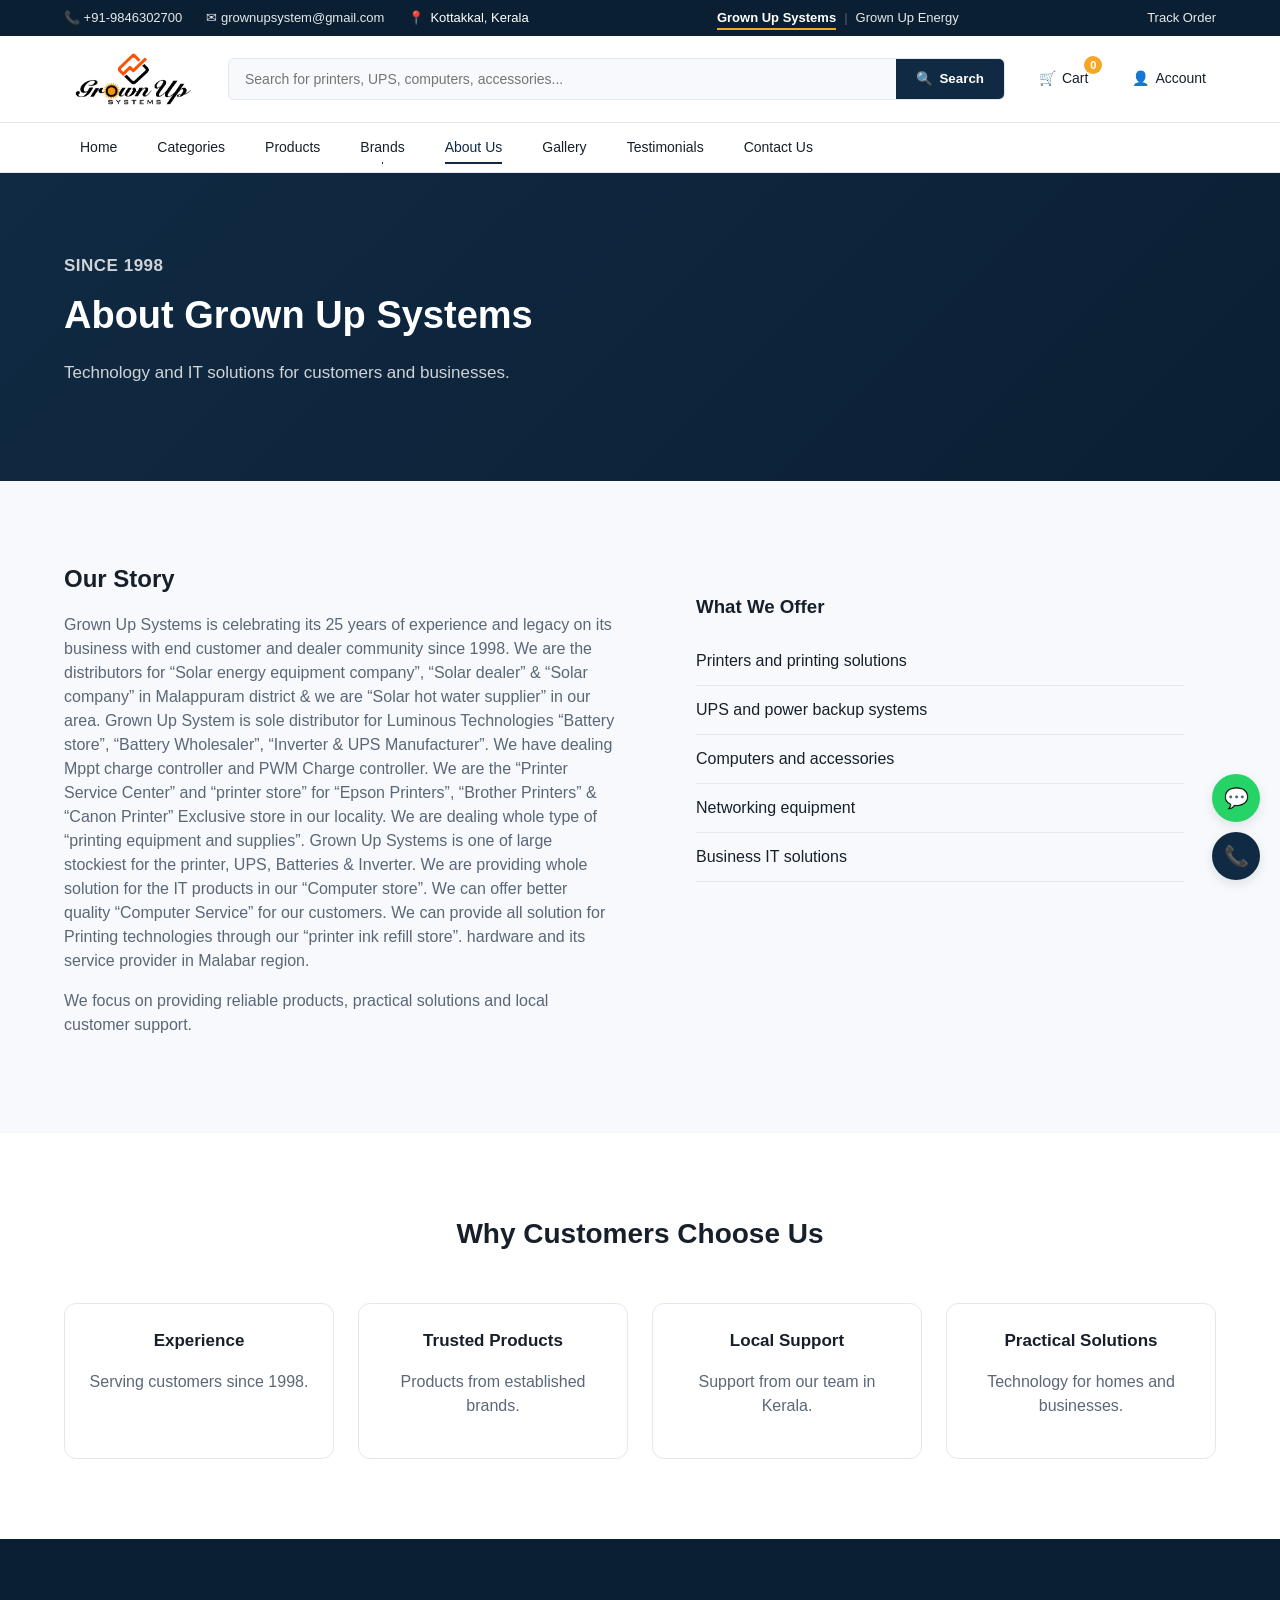
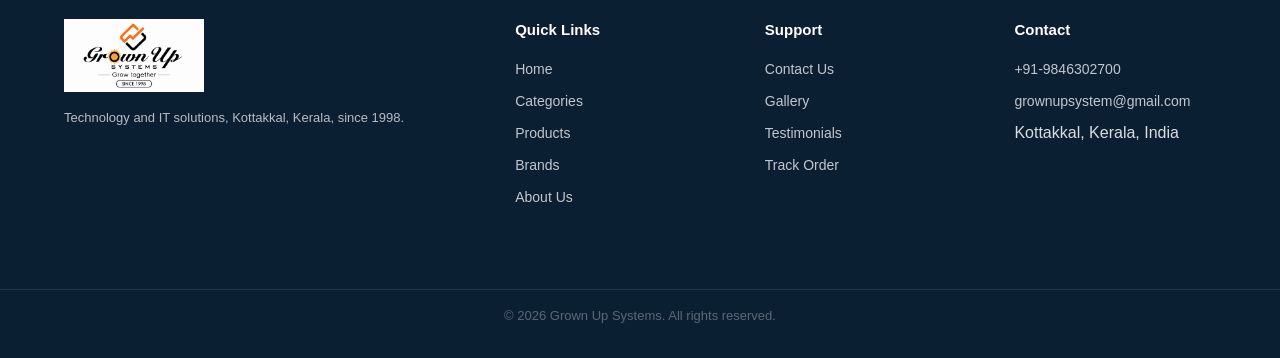
<file: website/about.html>
<!DOCTYPE html>

<html lang="en">

<head>

<meta charset="UTF-8">

<meta
name="viewport"
content="width=device-width, initial-scale=1.0">

<title>About Us | Grown Up Systems</title>

<meta
name="description"
content="Learn more about Grown Up Systems, a technology and IT solutions provider in Kottakkal, Kerala.">

<link rel="stylesheet" href="css/style.css">
<link rel="stylesheet" href="css/responsive.css">
<link rel="stylesheet" href="css/components.css">
<link rel="stylesheet" href="css/pages.css">
<link rel="stylesheet" href="css/animations.css">
</head>


<body
data-page="about"
data-division="systems">


<div id="header-placeholder"></div>


<main>


<section class="page-hero">

<div class="container">

<p class="hero__eyebrow">

Since 1998

</p>

<h1>

About Grown Up Systems

</h1>

<p>

Technology and IT solutions
for customers and businesses.

</p>

</div>

</section>



<section class="section">

<div class="container">


<div class="about-grid">


<div>

<h2>

Our Story

</h2>

<p>

Grown Up Systems is celebrating its 25 years of experience and legacy on its business with end customer and dealer community since 1998. 
We are the distributors for “Solar energy equipment company”, “Solar dealer” & “Solar company” in Malappuram district & we are “Solar hot water supplier” in our area. Grown Up System is sole distributor for Luminous Technologies “Battery store”, “Battery Wholesaler”, “Inverter & UPS Manufacturer”. We have dealing Mppt charge controller and PWM Charge controller. We are the “Printer Service Center” and “printer store” for “Epson Printers”, “Brother Printers” & “Canon Printer” Exclusive store in our locality. We are dealing whole type of “printing equipment and supplies”. Grown Up Systems is one of large stockiest for the printer, UPS, Batteries & Inverter. We are providing whole solution for the IT products in our “Computer store”. We can offer better quality “Computer Service” for our customers. We can provide all solution for Printing technologies through our “printer ink refill store”. hardware and its service provider in Malabar region. 

</p>

<p>

We focus on providing reliable products,
practical solutions and local customer support.

</p>

</div>


<div class="about-card">

<h3>

What We Offer

</h3>


<ul class="feature-list">

<li>
Printers and printing solutions
</li>

<li>
UPS and power backup systems
</li>

<li>
Computers and accessories
</li>

<li>
Networking equipment
</li>

<li>
Business IT solutions
</li>

</ul>


</div>


</div>


</div>

</section>



<section class="section">

<div class="container">


<div class="section__heading">

<h2>

Why Customers Choose Us

</h2>

</div>


<div class="why-us-grid">


<div class="why-us-card">

<h3>
Experience
</h3>

<p>
Serving customers since 1998.
</p>

</div>


<div class="why-us-card">

<h3>
Trusted Products
</h3>

<p>
Products from established brands.
</p>

</div>


<div class="why-us-card">

<h3>
Local Support
</h3>

<p>
Support from our team in Kerala.
</p>

</div>


<div class="why-us-card">

<h3>
Practical Solutions
</h3>

<p>
Technology for homes and businesses.
</p>

</div>


</div>


</div>

</section>


</main>


<div id="footer-placeholder"></div>


<script src="js/includes.js" defer></script>
<script src="js/image-fallback.js" defer></script>
<script src="js/main.js" defer></script>
<script src="js/animations.js" defer></script>

</body>

</html>
</file>
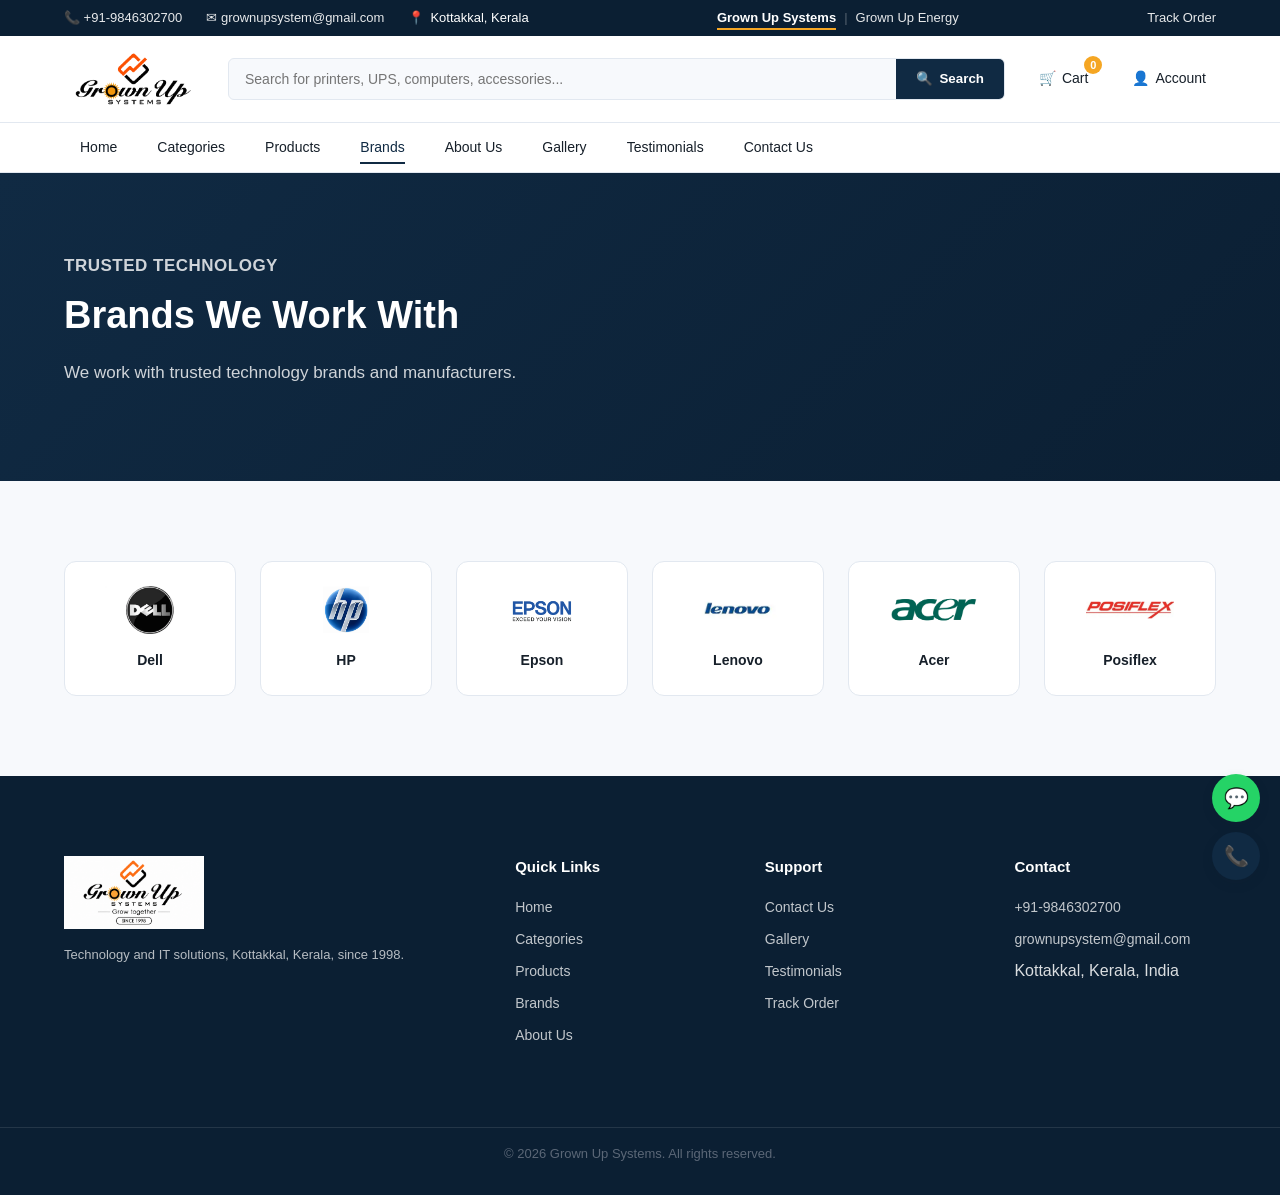
<file: website/brands.html>
<!DOCTYPE html>

<html lang="en">

<head>

<meta charset="UTF-8">

<meta
name="viewport"
content="width=device-width, initial-scale=1.0">

<title>Brands | Grown Up Systems</title>

<link rel="stylesheet" href="css/style.css">
<link rel="stylesheet" href="css/responsive.css">
<link rel="stylesheet" href="css/components.css">
<link rel="stylesheet" href="css/pages.css">
<link rel="stylesheet" href="css/animations.css">
</head>


<body
data-page="brands"
data-division="systems">


<div id="header-placeholder"></div>


<main>


<section class="page-hero">

<div class="container">

<p class="hero__eyebrow">

Trusted Technology

</p>

<h1>

Brands We Work With

</h1>

<p>

We work with trusted technology
brands and manufacturers.

</p>

</div>

</section>



<section class="section">

<div class="container">


<div
class="brands-grid"
id="brandsGrid">

<p class="placeholder-note">

Loading brands...

</p>

</div>


</div>

</section>


</main>


<div id="footer-placeholder"></div>


<script src="js/includes.js" defer></script>
<script src="js/image-fallback.js" defer></script>
<script src="js/main.js" defer></script>
<script src="js/brand.js" defer></script>
<script src="js/animations.js" defer></script>

</body>

</html>
</file>
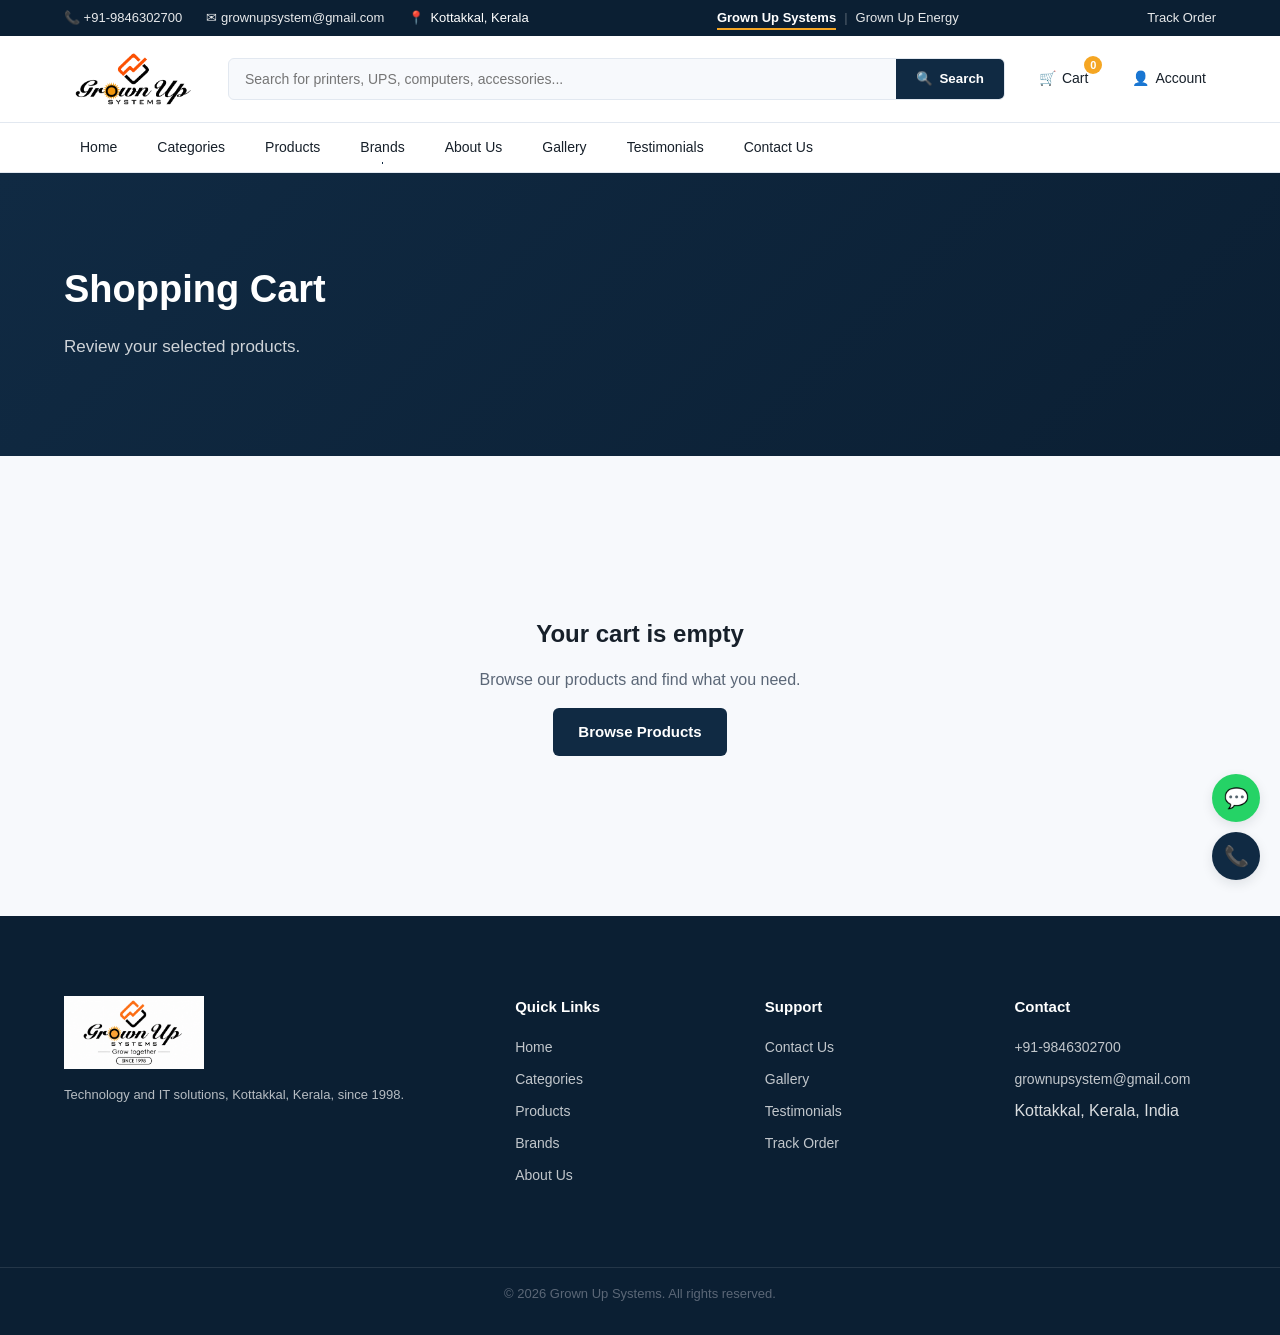
<file: website/cart.html>
<!DOCTYPE html>

<html lang="en">

<head>

<meta charset="UTF-8">

<meta
name="viewport"
content="width=device-width, initial-scale=1.0">

<title>Shopping Cart | Grown Up Systems</title>

<link rel="stylesheet" href="css/style.css">
<link rel="stylesheet" href="css/responsive.css">
<link rel="stylesheet" href="css/components.css">
<link rel="stylesheet" href="css/pages.css">
<link rel="stylesheet" href="css/animations.css">
</head>


<body
data-page="cart"
data-division="systems">


<div id="header-placeholder"></div>


<main>


<section class="page-hero">

<div class="container">

<h1>

Shopping Cart

</h1>

<p>

Review your selected products.

</p>

</div>

</section>



<section class="section">

<div class="container">


<div
id="cartContainer"
class="cart-container">


<p class="placeholder-note">

Your cart is empty.

</p>


</div>


</div>

</section>


</main>


<div id="footer-placeholder"></div>


<script src="js/includes.js" defer></script>
<script src="js/image-fallback.js" defer></script>
<script src="js/main.js" defer></script>
<script src="js/cart.js" defer></script>
<script src="js/animations.js" defer></script>

</body>

</html>
</file>
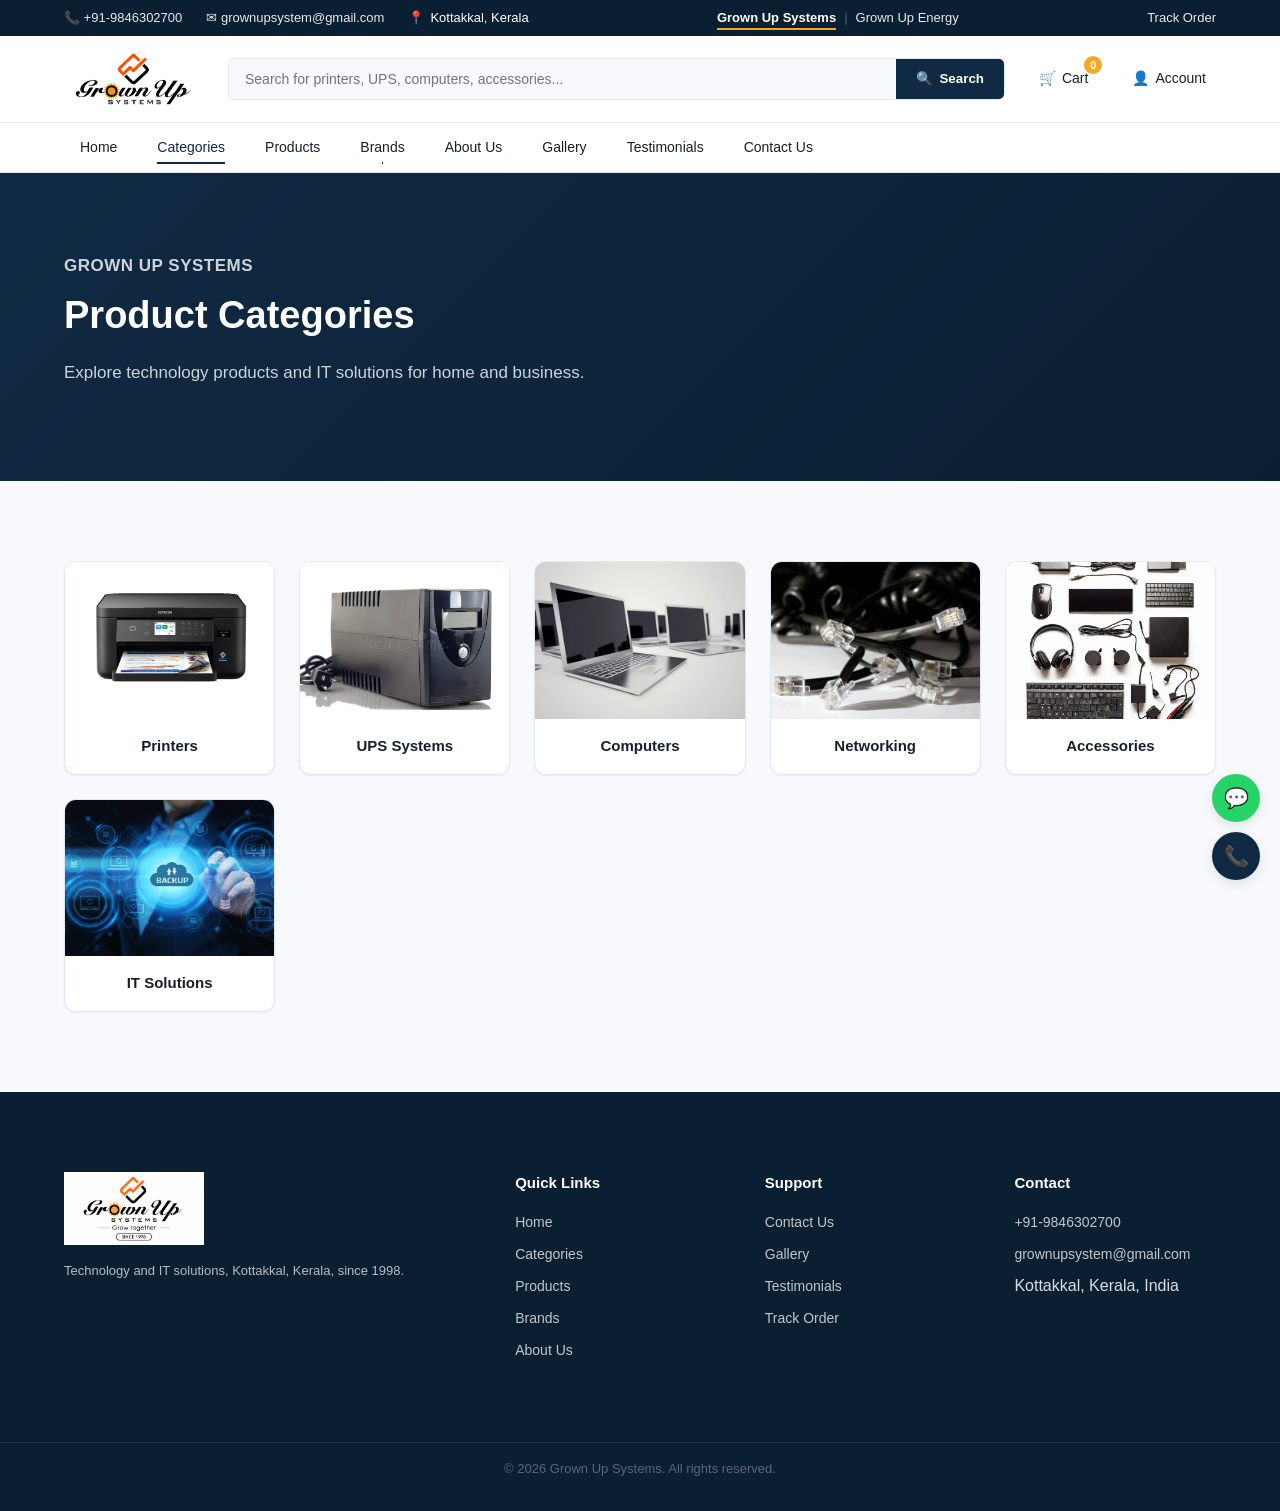
<file: website/categories.html>
<!DOCTYPE html>
<html lang="en">
<head>
  <meta charset="UTF-8">

  <meta name="viewport"
        content="width=device-width, initial-scale=1.0">

  <title>Categories | Grown Up Systems</title>

  <meta name="description"
        content="Browse technology and IT product categories from Grown Up Systems.">

  <link rel="stylesheet" href="css/style.css">
  <link rel="stylesheet" href="css/responsive.css">
  <link rel="stylesheet" href="css/components.css">
  <link rel="stylesheet" href="css/pages.css">
<link rel="stylesheet" href="css/animations.css">
  <link rel="icon"
        type="image/png"
        href="images/logo/favicon.png">
</head>

<body
  data-page="categories"
  data-division="systems">

  <div id="header-placeholder"></div>

  <main>

    <section class="page-hero">
      <div class="container">

        <p class="hero__eyebrow">
          Grown Up Systems
        </p>

        <h1>
          Product Categories
        </h1>

        <p>
          Explore technology products and IT solutions
          for home and business.
        </p>

      </div>
    </section>


    <section class="section">

      <div class="container">

        <div
          class="category-grid"
          id="categoryGrid">

          <p class="placeholder-note">
            Loading categories...
          </p>

        </div>

      </div>

    </section>

  </main>


  <div id="footer-placeholder"></div>

  <script src="js/includes.js" defer></script>
  <script src="js/image-fallback.js" defer></script>
  <script src="js/main.js" defer></script>
  <script src="js/animations.js" defer></script>
</body>
</html>
</file>
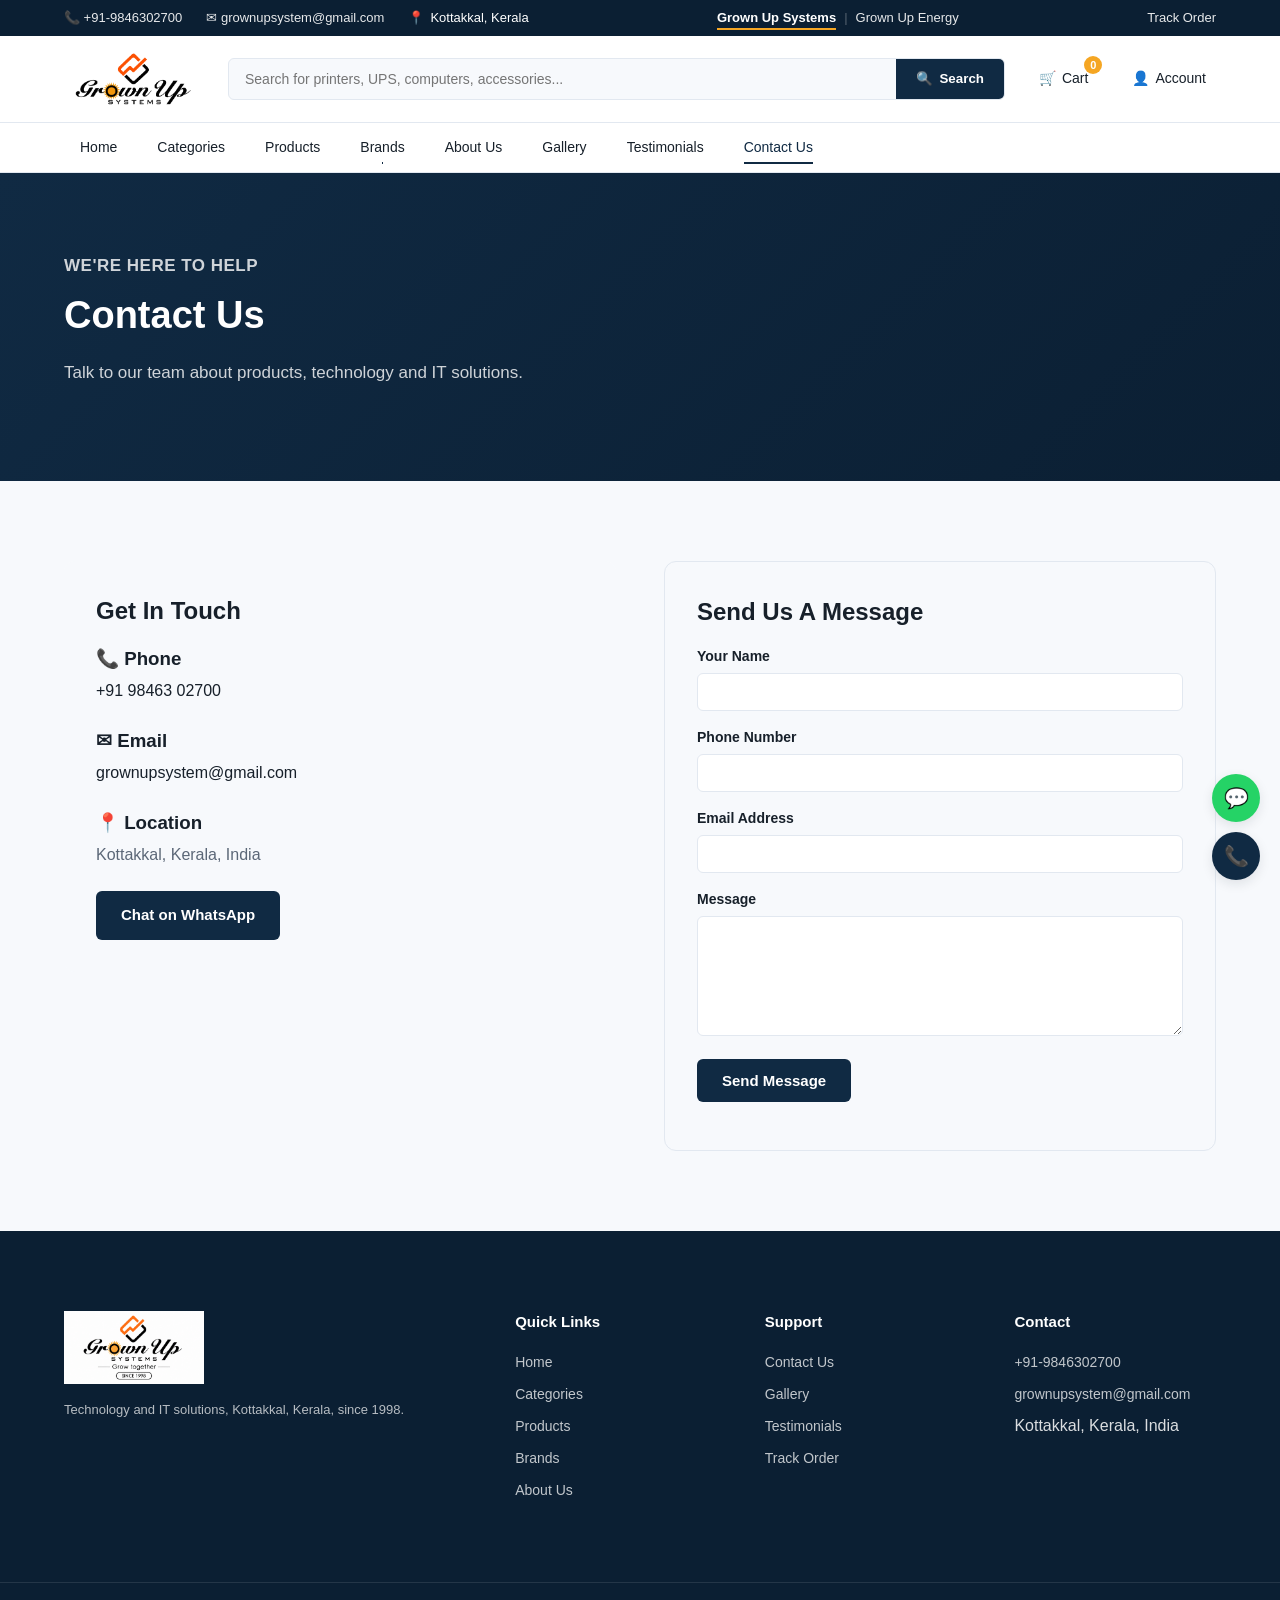
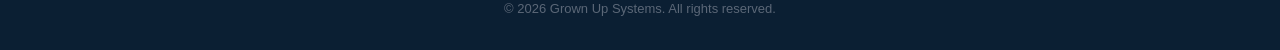
<file: website/contact.html>
<!DOCTYPE html>

<html lang="en">

<head>

<meta charset="UTF-8">

<meta
name="viewport"
content="width=device-width, initial-scale=1.0">

<title>Contact Us | Grown Up Systems</title>

<meta
name="description"
content="Contact Grown Up Systems in Kottakkal, Kerala.">

<link rel="stylesheet" href="css/style.css">
<link rel="stylesheet" href="css/responsive.css">
<link rel="stylesheet" href="css/components.css">
<link rel="stylesheet" href="css/pages.css">
<link rel="stylesheet" href="css/animations.css">
</head>


<body
data-page="contact"
data-division="systems">


<div id="header-placeholder"></div>


<main>


<section class="page-hero">

<div class="container">

<p class="hero__eyebrow">

We're Here To Help

</p>

<h1>

Contact Us

</h1>

<p>

Talk to our team about products,
technology and IT solutions.

</p>

</div>

</section>



<section class="section">

<div class="container">


<div class="contact-grid">


<!-- CONTACT INFORMATION -->

<div class="contact-info">


<h2>

Get In Touch

</h2>


<div class="contact-item">

<h3>
📞 Phone
</h3>

<a href="tel:+919846302700">

+91 98463 02700

</a>

</div>



<div class="contact-item">

<h3>
✉ Email
</h3>

<a href="mailto:grownupsystem@gmail.com">

grownupsystem@gmail.com

</a>

</div>



<div class="contact-item">

<h3>
📍 Location
</h3>

<p>

Kottakkal, Kerala, India

</p>

</div>



<a
href="https://wa.me/919846302700"
class="btn btn--primary"
target="_blank"
rel="noopener noreferrer">

Chat on WhatsApp

</a>


</div>



<!-- CONTACT FORM -->

<form
class="contact-form"
id="contactForm">


<h2>

Send Us A Message

</h2>


<div class="form-group">

<label for="name">

Your Name

</label>

<input
type="text"
id="name"
name="name"
required>

</div>



<div class="form-group">

<label for="phone">

Phone Number

</label>

<input
type="tel"
id="phone"
name="phone">

</div>



<div class="form-group">

<label for="email">

Email Address

</label>

<input
type="email"
id="email"
name="email">

</div>



<div class="form-group">

<label for="message">

Message

</label>

<textarea
id="message"
name="message"
rows="6"
required></textarea>

</div>



<button
type="submit"
class="btn btn--primary">

Send Message

</button>


<p
id="formMessage"
class="form-message">

</p>


</form>


</div>


</div>

</section>


</main>


<div id="footer-placeholder"></div>


<script src="js/includes.js" defer></script>
<script src="js/image-fallback.js" defer></script>
<script src="js/main.js" defer></script>
<script src="js/contact.js" defer></script>
<script src="js/animations.js" defer></script>
</body>

</html>
</file>
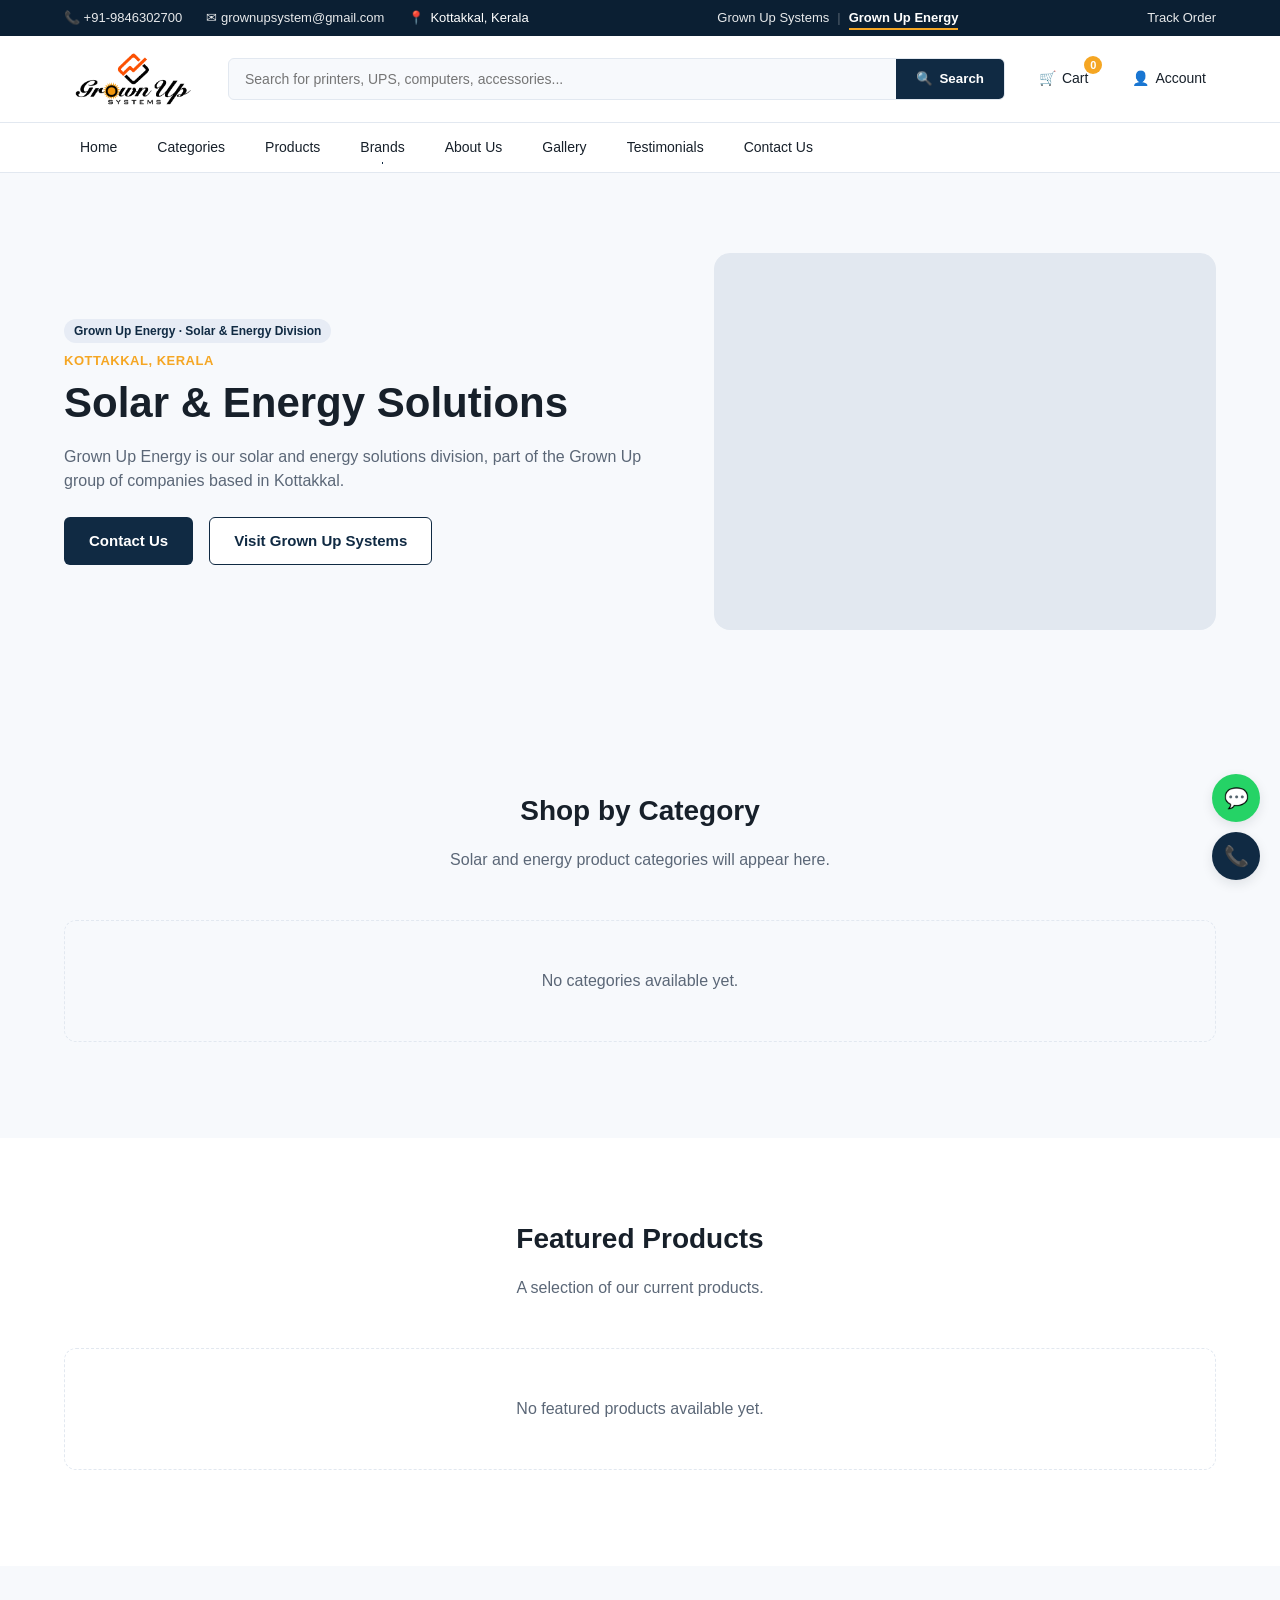
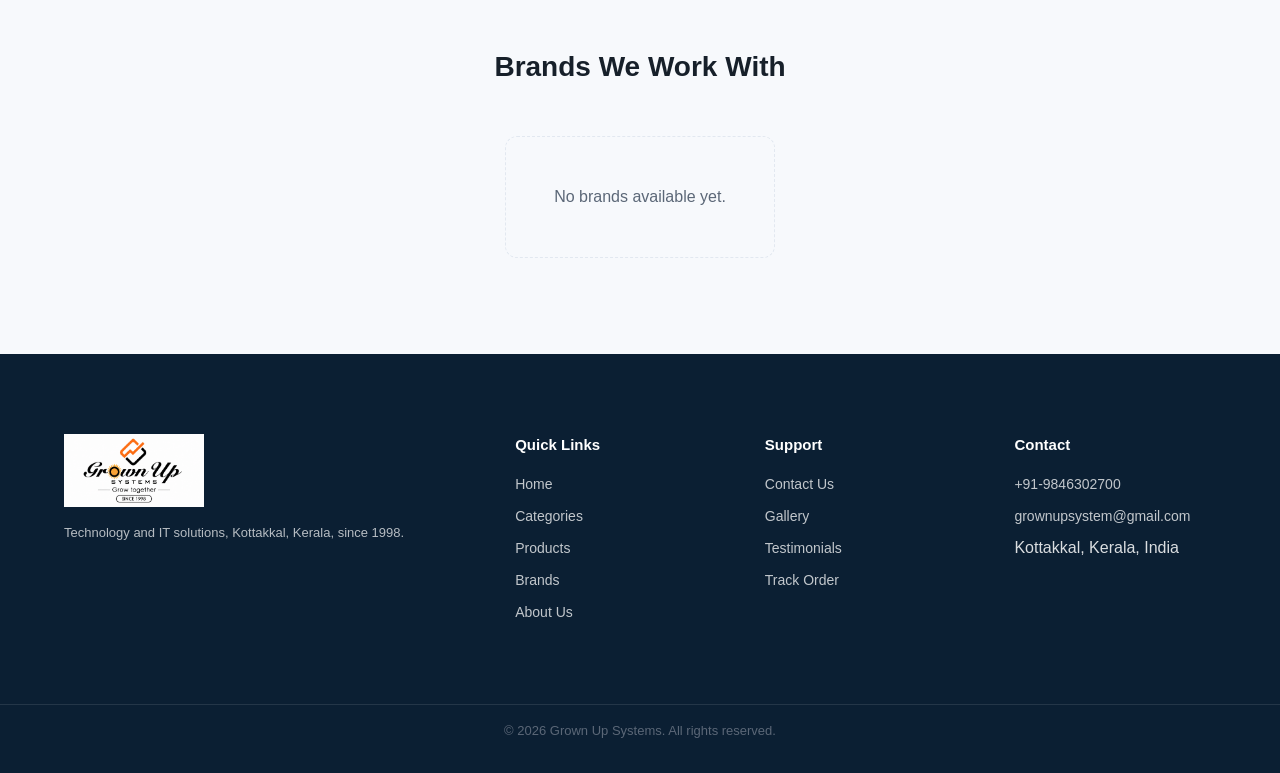
<file: website/energy.html>
<!DOCTYPE html>
<html lang="en">
<head>
  <meta charset="UTF-8">
  <meta name="viewport" content="width=device-width, initial-scale=1.0">
  <title>Grown Up Energy | Solar &amp; Energy Solutions in Kottakkal, Kerala</title>
  <meta name="description" content="Grown Up Energy is the solar and energy solutions division of Grown Up Systems, based in Kottakkal, Kerala.">
  <link rel="canonical" href="https://grownup.co.in/energy.html">

  <!-- Stylesheets -->
  <link rel="stylesheet" href="css/style.css">
  <link rel="stylesheet" href="css/responsive.css">
  <link rel="stylesheet" href="css/components.css">
  <link rel="stylesheet" href="css/pages.css">
  <link rel="stylesheet" href="css/animations.css">
  <!-- Favicon placeholder -->
  <link rel="icon" type="image/png" href="images/logo/favicon.png">
</head>
<body data-page="energy" data-division="energy">

  <!-- ==========================================================
       HEADER (loaded dynamically by js/includes.js)
       ========================================================== -->
  <div id="header-placeholder"></div>

  <!-- ==========================================================
       MAIN CONTENT
       ========================================================== -->
  <main id="mainContent">

    <!-- Hero section -->
    <section class="hero" aria-label="Introduction">
      <div class="container hero__inner">
        <div class="hero__content">
          <span class="badge badge--info division-badge">Grown Up Energy &middot; Solar &amp; Energy Division</span>
          <p class="hero__eyebrow">Kottakkal, Kerala</p>
          <h1 class="hero__title">Solar &amp; Energy Solutions</h1>
          <p class="hero__subtitle">
            Grown Up Energy is our solar and energy solutions division, part of the
            Grown Up group of companies based in Kottakkal.
          </p>
          <div class="hero__actions">
            <a href="contact.html" class="btn btn--primary">Contact Us</a>
            <a href="index.html" class="btn btn--secondary">Visit Grown Up Systems</a>
          </div>
        </div>
        <div class="hero__media" aria-hidden="true">
          <div class="hero__media-placeholder"></div>
        </div>
      </div>
    </section>

    <!-- Category section -->
    <section class="section categories-section" aria-labelledby="categoriesHeading">
      <div class="container">
        <div class="section__heading">
          <h2 id="categoriesHeading">Shop by Category</h2>
          <p>Solar and energy product categories will appear here.</p>
        </div>
        <div class="category-grid" id="categoryGrid">
          <p class="placeholder-note">Categories will load here.</p>
        </div>
      </div>
    </section>

    <!-- Featured products -->
    <section class="section featured-section" aria-labelledby="featuredHeading">
      <div class="container">
        <div class="section__heading">
          <h2 id="featuredHeading">Featured Products</h2>
          <p>A selection of our current products.</p>
        </div>
        <div class="product-grid" id="featuredProductGrid">
          <p class="placeholder-note">Featured products will load here.</p>
        </div>
      </div>
    </section>

    <!-- Brands -->
    <section class="section brands-section" aria-labelledby="brandsHeading">
      <div class="container">
        <div class="section__heading">
          <h2 id="brandsHeading">Brands We Work With</h2>
        </div>
        <div class="brand-strip" id="brandStrip">
          <p class="placeholder-note">Brand logos will load here.</p>
        </div>
      </div>
    </section>

  </main>

  <!-- ==========================================================
       FOOTER (loaded dynamically by js/includes.js)
       ========================================================== -->
  <div id="footer-placeholder"></div>

  <!-- JavaScript -->
    <script src="js/includes.js" defer></script>
  <script src="js/image-fallback.js" defer></script>
  <script src="js/main.js" defer></script>
<script src="js/animations.js" defer></script>
</body>
</html>
</file>
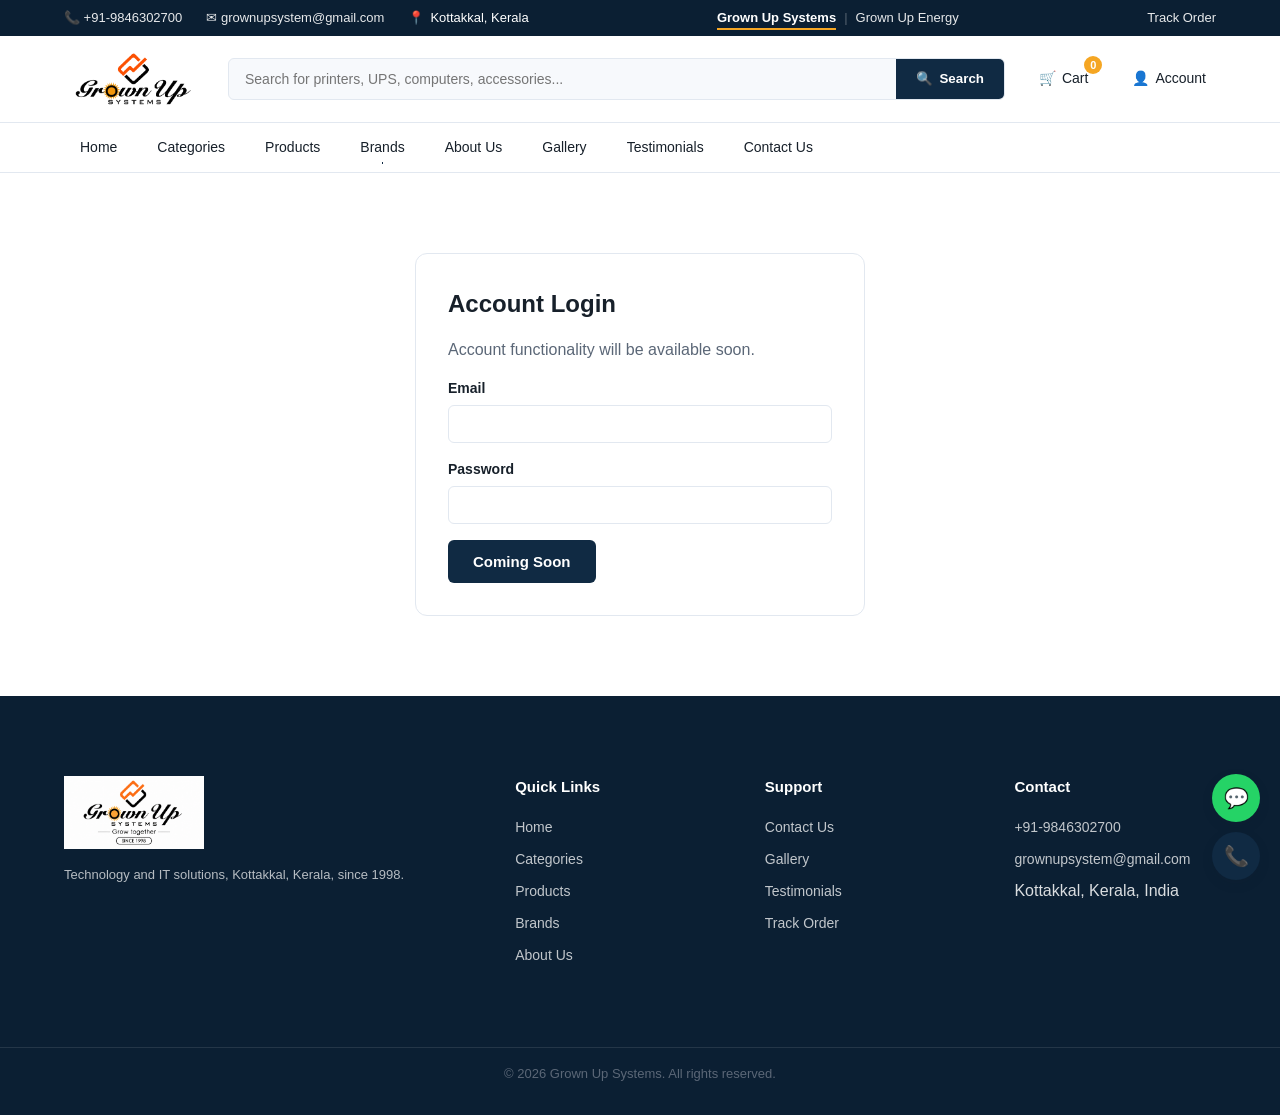
<file: website/login.html>
<!DOCTYPE html>

<html lang="en">

<head>

<meta charset="UTF-8">

<meta
name="viewport"
content="width=device-width, initial-scale=1.0">

<title>Account | Grown Up Systems</title>

<link rel="stylesheet" href="css/style.css">
<link rel="stylesheet" href="css/responsive.css">
<link rel="stylesheet" href="css/components.css">
<link rel="stylesheet" href="css/pages.css">
<link rel="stylesheet" href="css/animations.css">
</head>


<body
data-page="account"
data-division="systems">


<div id="header-placeholder"></div>


<main>


<section class="section">

<div class="container">


<div class="auth-container">


<form
class="auth-card"
id="loginForm">


<h1>

Account Login

</h1>


<p>

Account functionality will be available soon.

</p>


<div class="form-group">

<label for="loginEmail">

Email

</label>

<input
type="email"
id="loginEmail"
disabled>

</div>


<div class="form-group">

<label for="loginPassword">

Password

</label>

<input
type="password"
id="loginPassword"
disabled>

</div>


<button
class="btn btn--primary"
type="button"
disabled>

Coming Soon

</button>


</form>


</div>


</div>

</section>


</main>


<div id="footer-placeholder"></div>


<script src="js/includes.js" defer></script>
<script src="js/image-fallback.js" defer></script>
<script src="js/main.js" defer></script>
<script src="js/animations.js" defer></script>

</body>

</html>
</file>
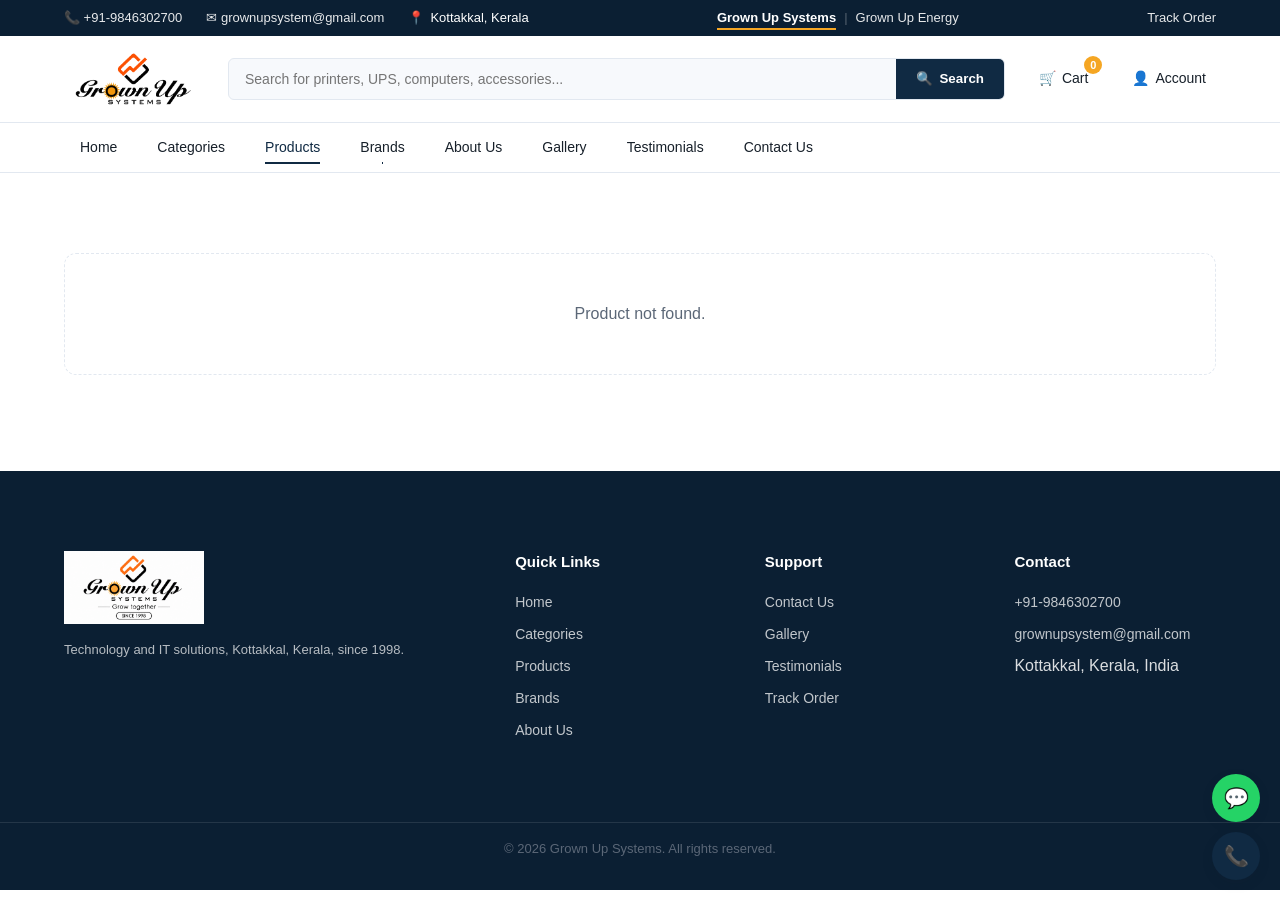
<file: website/product.html>
<!DOCTYPE html>

<html lang="en">

<head>

<meta charset="UTF-8">

<meta
name="viewport"
content="width=device-width, initial-scale=1.0">

<title>Product | Grown Up Systems</title>

<link rel="stylesheet" href="css/style.css">
<link rel="stylesheet" href="css/responsive.css">
<link rel="stylesheet" href="css/components.css">
<link rel="stylesheet" href="css/pages.css">
<link rel="stylesheet" href="css/animations.css">
</head>


<body
data-page="products"
data-division="systems">


<div id="header-placeholder"></div>


<main>


<section class="section">

<div class="container">


<div
id="productDetail"
class="product-detail">


<p class="placeholder-note">

Loading product...

</p>


</div>


</div>

</section>


</main>


<div id="footer-placeholder"></div>


<script src="js/includes.js" defer></script>
<script src="js/image-fallback.js" defer></script>
<script src="js/main.js" defer></script>
<script src="js/product.js" defer></script>
<script src="js/animations.js" defer></script>

</body>

</html>
</file>
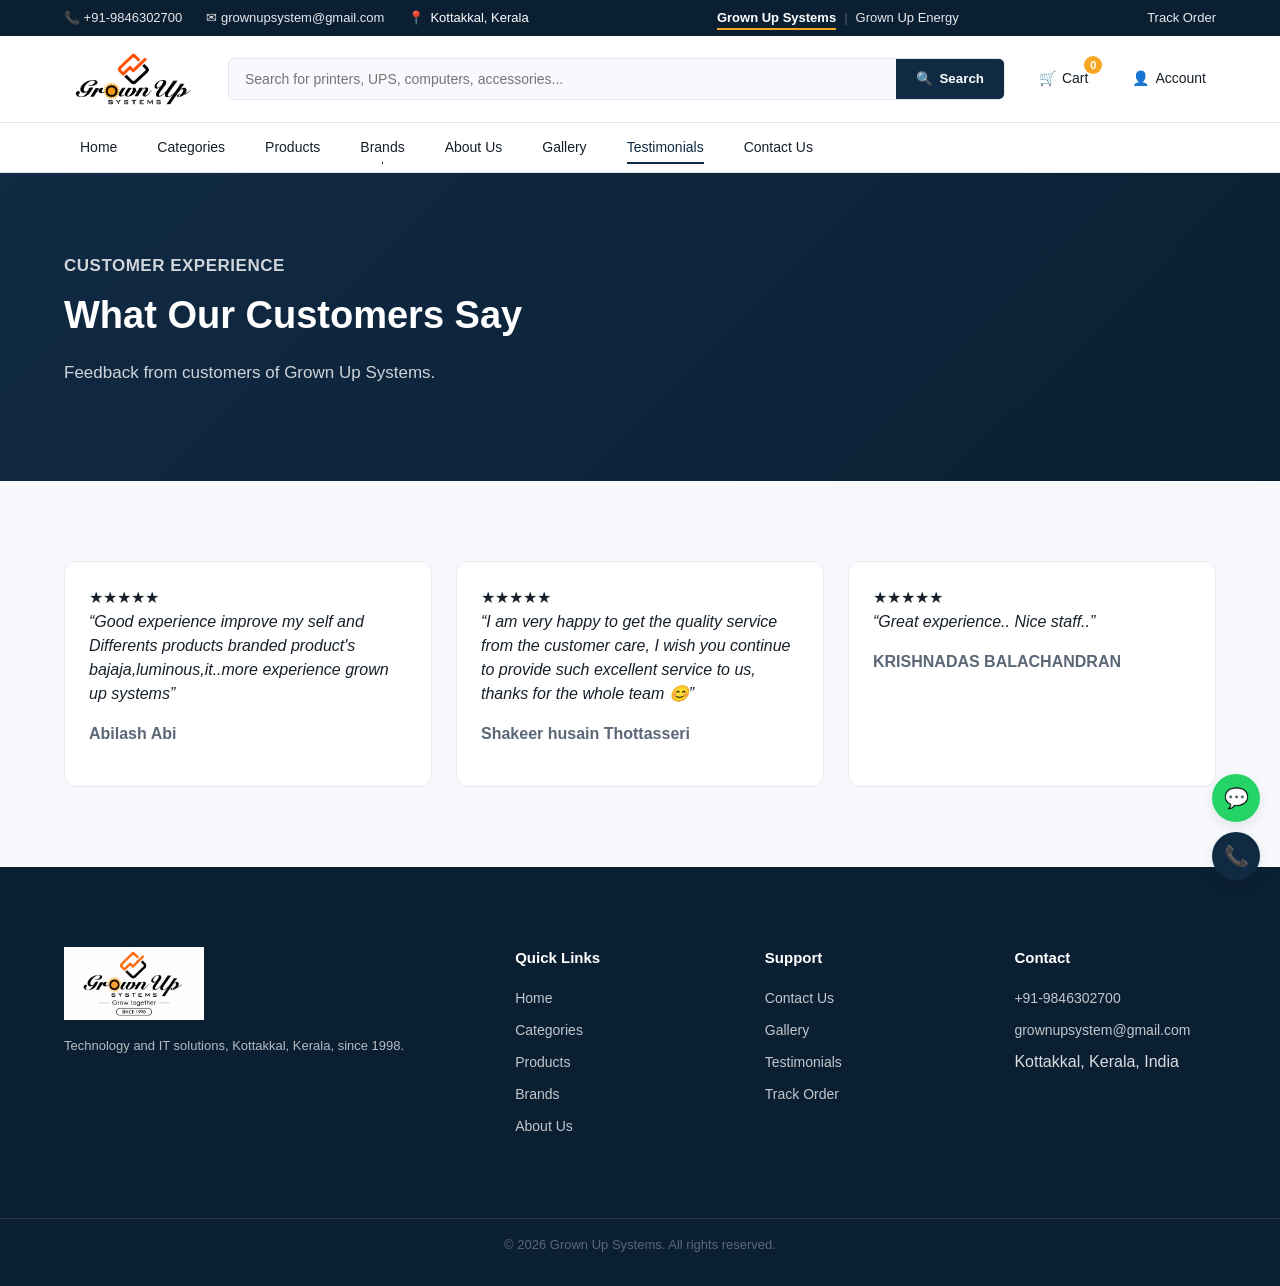
<file: website/testimonials.html>
<!DOCTYPE html>

<html lang="en">

<head>

<meta charset="UTF-8">

<meta
name="viewport"
content="width=device-width, initial-scale=1.0">

<title>Testimonials | Grown Up Systems</title>

<link rel="stylesheet" href="css/style.css">
<link rel="stylesheet" href="css/responsive.css">
<link rel="stylesheet" href="css/components.css">
<link rel="stylesheet" href="css/pages.css">
<link rel="stylesheet" href="css/animations.css">
</head>


<body
data-page="testimonials"
data-division="systems">


<div id="header-placeholder"></div>


<main>


<section class="page-hero">

<div class="container">

<p class="hero__eyebrow">

Customer Experience

</p>

<h1>

What Our Customers Say

</h1>

<p>

Feedback from customers of
Grown Up Systems.

</p>

</div>

</section>



<section class="section">

<div class="container">


<div
class="testimonials-grid"
id="testimonialsGrid">

<p class="placeholder-note">

Testimonials will be added soon.

</p>


</div>


</div>

</section>


</main>


<div id="footer-placeholder"></div>


<script src="js/includes.js" defer></script>
<script src="js/image-fallback.js" defer></script>
<script src="js/main.js" defer></script>
<script src="js/animations.js" defer></script>

</body>

</html>
</file>
<file: website/css/style.css>
/* ==========================================================================
   GROWN UP SYSTEMS — style.css
   Core stylesheet: variables, reset, layout, header, footer, sections
   ========================================================================== */

:root {
  --color-primary: #102A43;
  --color-primary-dark: #0B1F33;
  --color-accent: #F5A623;
  --color-bg-light: #F7F9FC;
  --color-white: #FFFFFF;
  --color-border: #E2E8F0;
  --color-text: #17202A;
  --color-text-secondary: #5B6777;

  --font-base: -apple-system, BlinkMacSystemFont, "Segoe UI", Roboto, Inter, Arial, sans-serif;

  --radius-sm: 6px;
  --radius-md: 12px;
  --radius-lg: 16px;

  --shadow-sm: 0 1px 2px rgba(23,32,42,0.06);
  --shadow-md: 0 4px 12px rgba(23,32,42,0.10);
  --shadow-lg: 0 12px 32px rgba(23,32,42,0.14);

  --space-xs: 8px;
  --space-sm: 16px;
  --space-md: 24px;
  --space-lg: 48px;
  --space-xl: 80px;

  --container-width: 1200px;
}

/* ---------- Reset ---------- */
*, *::before, *::after { box-sizing: border-box; }
html { scroll-behavior: smooth; }
body {
  margin: 0;
  font-family: var(--font-base);
  color: var(--color-text);
  background-color: var(--color-white);
  line-height: 1.5;
  -webkit-font-smoothing: antialiased;
}
img { max-width: 100%; display: block; }
a { text-decoration: none; color: inherit; }
ul { list-style: none; margin: 0; padding: 0; }
button { font-family: inherit; cursor: pointer; }
input { font-family: inherit; }
h1, h2, h3, h4 { margin: 0 0 var(--space-sm); font-weight: 700; color: var(--color-text); }
p { margin: 0 0 var(--space-sm); color: var(--color-text-secondary); }

.visually-hidden {
  position: absolute;
  width: 1px; height: 1px;
  padding: 0; margin: -1px;
  overflow: hidden;
  clip: rect(0,0,0,0);
  border: 0;
}

.container {
  width: 100%;
  max-width: var(--container-width);
  margin: 0 auto;
  padding: 0 var(--space-md);
}

/* Focus visibility for accessibility */
a:focus-visible, button:focus-visible, input:focus-visible {
  outline: 2px solid var(--color-primary);
  outline-offset: 2px;
}

/* ---------- Buttons ---------- */
.btn {
  display: inline-flex;
  align-items: center;
  justify-content: center;
  padding: 12px 24px;
  border-radius: var(--radius-sm);
  font-size: 15px;
  font-weight: 600;
  border: 1px solid transparent;
  transition: background-color 150ms ease, box-shadow 150ms ease, color 150ms ease;
}
.btn--primary {
  background-color: var(--color-primary);
  color: var(--color-white);
}
.btn--primary:hover { background-color: var(--color-primary-dark); }
.btn--secondary {
  background-color: var(--color-white);
  color: var(--color-primary);
  border-color: var(--color-primary);
}
.btn--secondary:hover { background-color: var(--color-bg-light); }

/* ---------- Header ---------- */
.site-header { position: relative; z-index: 100; }

.utility-bar {
  background-color: var(--color-primary-dark);
  color: var(--color-white);
  font-size: 13px;
}
.utility-bar__inner {
  display: flex;
  justify-content: space-between;
  align-items: center;
  padding: 8px var(--space-md);
  flex-wrap: wrap;
  gap: var(--space-xs);
}
.utility-bar__contact {
  display: flex;
  gap: var(--space-md);
  flex-wrap: wrap;
}
.utility-bar__contact li { display: flex; align-items: center; gap: 6px; }
.utility-bar a { color: rgba(255,255,255,0.9); }
.utility-bar a:hover { color: var(--color-accent); }

.main-header {
  background-color: var(--color-white);
  border-bottom: 1px solid var(--color-border);
  padding: var(--space-sm) 0;
}
.main-header__inner {
  display: flex;
  align-items: center;
  gap: var(--space-md);
  flex-wrap: wrap;
}
.main-header__logo img { max-width: 150px; height: auto; }

.main-header__search { flex: 1 1 320px; }
.main-header__search form {
  display: flex;
  border: 1px solid var(--color-border);
  border-radius: var(--radius-sm);
  overflow: hidden;
  background-color: var(--color-bg-light);
  transition: border-color 150ms ease, box-shadow 150ms ease;
}
.main-header__search form:focus-within {
  border-color: var(--color-primary);
  box-shadow: 0 0 0 3px rgba(16,42,67,0.10);
  background-color: var(--color-white);
}
.main-header__search input {
  flex: 1;
  border: none;
  background: transparent;
  padding: 12px 16px;
  font-size: 14px;
  color: var(--color-text);
}
.main-header__search input:focus { outline: none; }
.main-header__search button {
  display: flex;
  align-items: center;
  gap: 6px;
  border: none;
  background-color: var(--color-primary);
  color: var(--color-white);
  padding: 0 20px;
  font-weight: 600;
  transition: background-color 150ms ease;
}
.main-header__search button:hover { background-color: var(--color-primary-dark); }

.main-header__actions { display: flex; gap: var(--space-md); align-items: center; }
.header-action {
  position: relative;
  display: flex;
  align-items: center;
  gap: 6px;
  font-size: 14px;
  font-weight: 500;
  color: var(--color-text);
  padding: 8px 10px;
  border-radius: var(--radius-sm);
  transition: background-color 150ms ease;
}
.header-action:hover { background-color: var(--color-bg-light); }
.header-action__badge {
  position: absolute;
  top: -4px;
  right: -4px;
  background-color: var(--color-accent);
  color: var(--color-white);
  font-size: 11px;
  font-weight: 700;
  min-width: 18px;
  height: 18px;
  border-radius: 999px;
  display: flex;
  align-items: center;
  justify-content: center;
  padding: 0 4px;
}

.nav-toggle {
  display: none;
  flex-direction: column;
  gap: 4px;
  background: transparent;
  border: none;
  padding: 8px;
}
.nav-toggle__bar {
  width: 22px;
  height: 2px;
  background-color: var(--color-text);
  border-radius: 2px;
}

.main-nav {
  background-color: var(--color-white);
  border-bottom: 1px solid var(--color-border);
}
.main-nav__list {
  display: flex;
  gap: var(--space-xs);
  flex-wrap: wrap;
}
.main-nav__list a {
  display: inline-block;
  padding: 14px 16px;
  font-size: 14px;
  font-weight: 500;
  color: var(--color-text);
  position: relative;
  transition: color 150ms ease;
}
.main-nav__list a:hover,
.main-nav__list a[aria-current="page"] {
  color: var(--color-primary);
}
.main-nav__list a::after {
  content: "";
  position: absolute;
  left: 50%; right: 50%;
  bottom: 8px;
  height: 2px;
  background-color: var(--color-primary);
  transition: left 150ms ease, right 150ms ease;
}
.main-nav__list a:hover::after,
.main-nav__list a[aria-current="page"]::after {
  left: 16px; right: 16px;
}

/* ---------- Hero ---------- */
.hero {
  background-color: var(--color-bg-light);
  padding: var(--space-xl) 0;
}
.hero__inner {
  display: flex;
  align-items: center;
  gap: var(--space-lg);
  flex-wrap: wrap;
}
.hero__content { flex: 1 1 420px; }
.hero__eyebrow {
  color: var(--color-accent);
  font-weight: 700;
  font-size: 13px;
  letter-spacing: 0.5px;
  text-transform: uppercase;
  margin-bottom: var(--space-xs);
}
.hero__title {
  font-size: clamp(28px, 4vw, 42px);
  line-height: 1.2;
  margin-bottom: var(--space-sm);
}
.hero__subtitle { font-size: 16px; margin-bottom: var(--space-md); }
.hero__actions { display: flex; gap: var(--space-sm); flex-wrap: wrap; }
.hero__media { flex: 1 1 320px; }
.hero__media-placeholder {
  width: 100%;
  aspect-ratio: 4 / 3;
  background-color: var(--color-border);
  border-radius: var(--radius-lg);
}

/* ---------- Sections ---------- */
.section { padding: var(--space-xl) 0; }
.section:nth-of-type(even) { background-color: var(--color-bg-light); }
.section__heading { text-align: center; max-width: 640px; margin: 0 auto var(--space-lg); }
.section__heading h2 { font-size: 28px; }
.section__cta { text-align: center; margin-top: var(--space-lg); }

.placeholder-note {
  text-align: center;
  color: var(--color-text-secondary);
  padding: var(--space-lg);
  border: 1px dashed var(--color-border);
  border-radius: var(--radius-md);
  grid-column: 1 / -1;
}

/* Category grid */
.category-grid {
  display: grid;
  grid-template-columns: repeat(auto-fill, minmax(200px, 1fr));
  gap: var(--space-md);
}
.category-card {
  background-color: var(--color-white);
  border: 1px solid var(--color-border);
  border-radius: var(--radius-md);
  overflow: hidden;
  box-shadow: var(--shadow-sm);
  transition: box-shadow 150ms ease, transform 150ms ease;
}
.category-card:hover { box-shadow: var(--shadow-md); transform: translateY(-2px); }
.category-card img { width: 100%; aspect-ratio: 4/3; object-fit: cover; }
.category-card__label {
  padding: var(--space-sm);
  font-weight: 600;
  font-size: 15px;
  text-align: center;
}

/* Product grid */
.product-grid {
  display: grid;
  grid-template-columns: repeat(auto-fill, minmax(220px, 1fr));
  gap: var(--space-md);
}
.product-card {
  background-color: var(--color-white);
  border: 1px solid var(--color-border);
  border-radius: var(--radius-md);
  overflow: hidden;
  box-shadow: var(--shadow-sm);
  transition: box-shadow 150ms ease, transform 150ms ease;
  display: flex;
  flex-direction: column;
}
.product-card:hover { box-shadow: var(--shadow-md); transform: translateY(-2px); }
.product-card__image-wrap {
  background-color: var(--color-bg-light);
  aspect-ratio: 1 / 1;
  display: flex;
  align-items: center;
  justify-content: center;
  padding: var(--space-sm);
}
.product-card__image-wrap img { max-height: 100%; object-fit: contain; }
.product-card__body { padding: var(--space-sm); flex: 1; display: flex; flex-direction: column; }
.product-card__name {
  font-size: 15px;
  font-weight: 600;
  color: var(--color-text);
  margin-bottom: 6px;
  display: -webkit-box;
  -webkit-line-clamp: 2;
  -webkit-box-orient: vertical;
  overflow: hidden;
}
.product-card__price-row { margin-top: auto; display: flex; align-items: baseline; gap: 8px; flex-wrap: wrap; }
.product-card__price { font-size: 18px; font-weight: 700; color: var(--color-text); }
.product-card__mrp { font-size: 13px; color: var(--color-text-secondary); text-decoration: line-through; }
.product-card__discount { font-size: 12px; font-weight: 600; color: #1E8A5F; }
.product-card__add {
  margin-top: var(--space-sm);
  width: 100%;
  padding: 10px;
  background-color: var(--color-primary);
  color: var(--color-white);
  border: none;
  border-radius: var(--radius-sm);
  font-size: 14px;
  font-weight: 600;
  transition: background-color 150ms ease;
}
.product-card__add:hover { background-color: var(--color-primary-dark); }
.product-card__enquire { margin-top: var(--space-sm); width: 100%; }

/* Brand strip */
.brand-strip {
  display: flex;
  flex-wrap: wrap;
  justify-content: center;
  align-items: center;
  gap: var(--space-lg);
}
.brand-strip img { max-height: 40px; width: auto; opacity: 0.8; transition: opacity 150ms ease; }
.brand-strip img:hover { opacity: 1; }

/* Why us */
.why-us-grid {
  display: grid;
  grid-template-columns: repeat(auto-fit, minmax(220px, 1fr));
  gap: var(--space-md);
}
.why-us-card {
  background-color: var(--color-white);
  border: 1px solid var(--color-border);
  border-radius: var(--radius-md);
  padding: var(--space-md);
  text-align: center;
}
.why-us-card h3 { font-size: 17px; }

/* Solutions */
.solutions-content { text-align: center; }

/* Testimonials */
.testimonials-grid {
  display: grid;
  grid-template-columns: repeat(auto-fit, minmax(260px, 1fr));
  gap: var(--space-md);
}
.testimonial-card {
  background-color: var(--color-white);
  border: 1px solid var(--color-border);
  border-radius: var(--radius-md);
  padding: var(--space-md);
}
.testimonial-card__quote { font-style: italic; color: var(--color-text); }
.testimonial-card__author { margin-top: var(--space-sm); font-weight: 600; color: var(--color-text-secondary); }

/* CTA */
.cta-section {
  background-color: var(--color-primary);
  color: var(--color-white);
  text-align: center;
}
.cta-section h2 { color: var(--color-white); }
.cta-section p { color: rgba(255,255,255,0.85); }
.cta-section .btn--primary {
  background-color: var(--color-accent);
  color: var(--color-primary-dark);
}
.cta-section .btn--primary:hover { background-color: #e29614; }

/* ---------- Footer ---------- */
.site-footer { background-color: var(--color-primary-dark); color: rgba(255,255,255,0.85); }
.footer__inner {
  display: grid;
  grid-template-columns: 2fr 1fr 1fr 1fr;
  gap: var(--space-lg);
  padding: var(--space-xl) var(--space-md);
}
.footer__col h3 { color: var(--color-white); font-size: 15px; margin-bottom: var(--space-sm); }
.footer__col ul { display: flex; flex-direction: column; gap: 8px; }
.footer__col a { color: rgba(255,255,255,0.75); font-size: 14px; }
.footer__col a:hover { color: var(--color-accent); }
.footer__col--brand p { color: rgba(255,255,255,0.7); font-size: 13px; margin-top: var(--space-sm); }
.footer__bottom {
  border-top: 1px solid rgba(255,255,255,0.1);
  padding: var(--space-sm) var(--space-md);
  text-align: center;
  font-size: 13px;
}

/* ---------- Floating contact ---------- */
.floating-contact {
  position: fixed;
  bottom: 20px;
  right: 20px;
  display: flex;
  flex-direction: column;
  gap: 10px;
  z-index: 200;
}
.floating-contact__btn {
  width: 48px; height: 48px;
  border-radius: 50%;
  display: flex;
  align-items: center;
  justify-content: center;
  box-shadow: var(--shadow-md);
  font-size: 20px;
  transition: transform 150ms ease;
}
.floating-contact__btn:hover { transform: scale(1.06); }
.floating-contact__btn--whatsapp { background-color: #25D366; color: var(--color-white); }
.floating-contact__btn--call { background-color: var(--color-primary); color: var(--color-white); }

@media (prefers-reduced-motion: reduce) {
  * { transition: none !important; }
}

/* ---------- Division switcher ---------- */
.division-switcher {
  display: flex;
  align-items: center;
  gap: 8px;
  font-size: 13px;
}
.division-switcher__option {
  color: rgba(255,255,255,0.75);
  transition: color 150ms ease;
}
.division-switcher__option:hover {
  color: var(--color-accent);
}
.division-switcher__option.is-active {
  color: var(--color-white);
  font-weight: 700;
}
.division-switcher__sep {
  color: rgba(255,255,255,0.3);
}

/* ---------- Division badge (hero) ---------- */
.division-badge {
  margin-bottom: var(--space-xs);
}

/* ---------- Division callout (Energy entry point on index.html) ---------- */
.division-callout__inner {
  display: flex;
  align-items: center;
  gap: var(--space-lg);
  flex-wrap: wrap;
}
.division-callout__text { flex: 1 1 320px; }
.division-callout__card {
  flex: 1 1 320px;
  background-color: var(--color-white);
  border: 1px solid var(--color-border);
  border-radius: var(--radius-md);
  box-shadow: var(--shadow-sm);
  padding: var(--space-md);
}
.division-callout__card h3 { margin-top: var(--space-xs); }

/* ==========================================================
   INTERNAL PAGES
========================================================== */

.page-hero {
  background:
    linear-gradient(
      135deg,
      var(--color-primary),
      var(--color-primary-dark)
    );

  color: var(--color-white);

  padding: 80px 0;
}


.page-hero h1 {
  color: var(--color-white);

  font-size:
    clamp(32px, 5vw, 52px);
}


.page-hero p {
  color:
    rgba(255,255,255,0.8);

  max-width: 650px;

  font-size: 17px;
}


/* PRODUCTS PAGE */

.products-layout {

  display: grid;

  grid-template-columns:
    250px 1fr;

  gap: 32px;

}


.product-filters {

  background:
    var(--color-bg-light);

  padding: 24px;

  border-radius:
    var(--radius-md);

  height:
    fit-content;

  border:
    1px solid
    var(--color-border);

}


.filter-group {

  margin-bottom: 20px;

}


.filter-group label {

  display: block;

  font-weight: 600;

  margin-bottom: 8px;

}


.filter-group select {

  width: 100%;

  padding: 12px;

  border-radius:
    var(--radius-sm);

  border:
    1px solid
    var(--color-border);

}


.products-toolbar {

  display: flex;

  justify-content:
    space-between;

  align-items: center;

  margin-bottom: 24px;

}


.products-toolbar select {

  padding: 10px;

  border:
    1px solid
    var(--color-border);

  border-radius:
    var(--radius-sm);

}


/* PRODUCT DETAIL */

.product-detail {

  display: grid;

  grid-template-columns:
    1fr 1fr;

  gap: 48px;

  align-items:
    start;

}


.product-detail__image {

  background:
    var(--color-bg-light);

  padding: 32px;

  border-radius:
    var(--radius-lg);

}


.product-detail__image img {

  width: 100%;

  max-height: 500px;

  object-fit:
    contain;

}


.product-detail__content h1 {

  font-size:
    clamp(26px, 4vw, 40px);

}


.product-brand {

  color:
    var(--color-accent);

  font-weight: 700;

}


.product-detail__price {

  font-size: 30px;

  font-weight: 700;

  margin:
    20px 0;

}


/* BRANDS */

.brands-grid {

  display: grid;

  grid-template-columns:
    repeat(
      auto-fit,
      minmax(200px, 1fr)
    );

  gap: 24px;

}


.brand-card {

  background:
    var(--color-white);

  border:
    1px solid
    var(--color-border);

  border-radius:
    var(--radius-md);

  padding: 32px;

  text-align:
    center;

  transition:
    transform 150ms ease,
    box-shadow 150ms ease;

}


.brand-card:hover {

  transform:
    translateY(-4px);

  box-shadow:
    var(--shadow-md);

}


.brand-card img {

  height: 70px;

  width: 100%;

  object-fit:
    contain;

  margin-bottom: 16px;

}


/* ABOUT */

.about-grid {

  display: grid;

  grid-template-columns:
    2fr 1fr;

  gap: 48px;

}


.about-card {

  background:
    var(--color-bg-light);

  padding: 32px;

  border-radius:
    var(--radius-md);

}


.feature-list {

  list-style:
    none;

  padding: 0;

}


.feature-list li {

  padding: 12px 0;

  border-bottom:
    1px solid
    var(--color-border);

}


/* GALLERY */

.gallery-grid {

  display: grid;

  grid-template-columns:
    repeat(
      auto-fit,
      minmax(250px, 1fr)
    );

  gap: 24px;

}


.gallery-placeholder {

  padding: 80px 20px;

  text-align: center;

  border:
    2px dashed
    var(--color-border);

  border-radius:
    var(--radius-md);

  color:
    var(--color-text-secondary);

}


/* CONTACT */

.contact-grid {

  display: grid;

  grid-template-columns:
    1fr 1fr;

  gap: 48px;

}


.contact-info {

  background:
    var(--color-bg-light);

  padding: 32px;

  border-radius:
    var(--radius-md);

}


.contact-item {

  margin-bottom: 24px;

}


.contact-item h3 {

  margin-bottom: 6px;

}


.contact-form {

  padding: 32px;

  border:
    1px solid
    var(--color-border);

  border-radius:
    var(--radius-md);

}


.form-group {

  margin-bottom: 20px;

}


.form-group label {

  display: block;

  margin-bottom: 8px;

  font-weight: 600;

}


.form-group input,

.form-group textarea {

  width: 100%;

  padding: 12px;

  border:
    1px solid
    var(--color-border);

  border-radius:
    var(--radius-sm);

  font-size: 15px;

}


.form-group textarea {

  resize:
    vertical;

}


/* AUTH */

.auth-container {

  max-width: 450px;

  margin: auto;

}


.auth-card {

  padding: 32px;

  border:
    1px solid
    var(--color-border);

  border-radius:
    var(--radius-md);

}


/* CART */

.cart-container {

  max-width: 900px;

  margin: auto;

}


.cart-item {

  display: flex;

  gap: 24px;

  align-items: center;

  padding: 20px;

  border-bottom:
    1px solid
    var(--color-border);

}


.cart-item img {

  width: 100px;

  height: 100px;

  object-fit:
    contain;

}


.cart-item__image-wrap {

  flex: 0 0 100px;

}


.cart-item__details {

  flex: 1;

}


.cart-item__details h3 {

  margin-bottom: 6px;

}


.cart-item__price {

  margin-bottom: var(--space-sm);

}


.cart-item__actions {

  display: flex;

  align-items: center;

  gap: var(--space-sm);

  flex-wrap: wrap;

}


.qty-selector__value {

  display: inline-flex;

  align-items: center;

  justify-content: center;

  width: 44px;

  height: 36px;

  border-left: 1px solid var(--color-border);

  border-right: 1px solid var(--color-border);

  font-size: 14px;

}


.cart-item__remove {

  background: transparent;

  border: 0;

  color: #C6402D;

  font-weight: 600;

  padding: 8px 0;

}


.cart-item__remove:hover {

  text-decoration: underline;

}


.cart-item__subtotal {

  color: var(--color-text);

  font-size: 18px;

  font-weight: 700;

  margin: 0;

}


.cart-summary {

  display: flex;

  align-items: center;

  justify-content: space-between;

  gap: var(--space-sm);

  margin-top: var(--space-md);

  padding: var(--space-md);

  border: 1px solid var(--color-border);

   /* ==========================================================================
   GALLERY
   ========================================================================== */

.gallery-filters {
  display: flex;
  flex-wrap: wrap;
  justify-content: center;
  gap: 10px;
  margin-bottom: 32px;
}

.gallery-filter {
  border: 1px solid var(--color-border);
  background: var(--color-surface);
  color: var(--color-text);
  padding: 10px 20px;
  border-radius: 999px;
  cursor: pointer;
  font: inherit;
  transition:
    background-color 0.2s ease,
    color 0.2s ease,
    transform 0.2s ease;
}

.gallery-filter:hover {
  transform: translateY(-1px);
}

.gallery-filter.is-active {
  background: var(--color-primary);
  color: #ffffff;
}

.gallery-grid {
  display: grid;
  grid-template-columns: repeat(3, minmax(0, 1fr));
  gap: 20px;
}

.gallery-card {
  min-width: 0;
}

.gallery-card__button {
  position: relative;
  display: block;
  width: 100%;
  height: 360px;
  padding: 0;
  border: 0;
  border-radius: 16px;
  overflow: hidden;
  background: var(--color-surface);
  cursor: pointer;
  text-align: left;
}

.gallery-card__button img {
  display: block;
  width: 100%;
  height: 100%;
  object-fit: cover;
  transition: transform 0.45s ease;
}

.gallery-card__button:hover img {
  transform: scale(1.05);
}

.gallery-card__overlay {
  position: absolute;
  inset: auto 0 0;
  padding: 28px 20px 20px;
  background: linear-gradient(
    to top,
    rgba(0, 0, 0, 0.82),
    rgba(0, 0, 0, 0)
  );
  color: #ffffff;
}

.gallery-card__category {
  display: inline-block;
  margin-bottom: 6px;
  font-size: 0.78rem;
  font-weight: 700;
  text-transform: uppercase;
  letter-spacing: 0.08em;
}

.gallery-card__title {
  margin: 0 0 8px;
  font-size: 1.15rem;
  line-height: 1.3;
  color: #ffffff;
}

.gallery-card__view {
  font-size: 0.85rem;
  opacity: 0.9;
}

.gallery-lightbox[hidden] {
  display: none;
}

.gallery-lightbox {
  position: fixed;
  z-index: 9999;
  inset: 0;
  display: flex;
  align-items: center;
  justify-content: center;
  padding: 30px;
  background: rgba(0, 0, 0, 0.92);
}

.gallery-lightbox__content {
  max-width: min(1100px, 90vw);
  max-height: 90vh;
  text-align: center;
}

.gallery-lightbox__content img {
  display: block;
  max-width: 100%;
  max-height: 78vh;
  margin: auto;
  object-fit: contain;
  border-radius: 8px;
}

.gallery-lightbox__content p {
  margin: 14px 0 0;
  color: #ffffff;
  font-size: 1rem;
}

.gallery-lightbox__close,
.gallery-lightbox__prev,
.gallery-lightbox__next {
  position: absolute;
  border: 0;
  background: rgba(255, 255, 255, 0.12);
  color: #ffffff;
  cursor: pointer;
  border-radius: 50%;
  display: flex;
  align-items: center;
  justify-content: center;
}

.gallery-lightbox__close {
  top: 20px;
  right: 24px;
  width: 46px;
  height: 46px;
  font-size: 30px;
}

.gallery-lightbox__prev,
.gallery-lightbox__next {
  top: 50%;
  width: 50px;
  height: 50px;
  font-size: 24px;
  transform: translateY(-50%);
}

.gallery-lightbox__prev {
  left: 20px;
}

.gallery-lightbox__next {
  right: 20px;
}

.gallery-lightbox__close:hover,
.gallery-lightbox__prev:hover,
.gallery-lightbox__next:hover {
  background: rgba(255, 255, 255, 0.25);
}

.gallery-lightbox-open {
  overflow: hidden;
}


/* ---------- Gallery responsive ---------- */

@media (max-width: 900px) {
  .gallery-grid {
    grid-template-columns: repeat(2, minmax(0, 1fr));
  }

  .gallery-card__button {
    height: 320px;
  }
}

@media (max-width: 600px) {
  .gallery-grid {
    grid-template-columns: 1fr;
  }

  .gallery-card__button {
    height: 360px;
  }

  .gallery-filters {
    justify-content: flex-start;
  }

  .gallery-lightbox {
    padding: 15px;
  }

  .gallery-lightbox__prev {
    left: 8px;
  }

  .gallery-lightbox__next {
    right: 8px;
  }

  .gallery-lightbox__prev,
  .gallery-lightbox__next {
    width: 42px;
    height: 42px;
  }
}
  border-radius: var(--radius-md);

  background: var(--color-bg-light);

}
</file>
<file: website/css/responsive.css>
/* ==========================================================================
   GROWN UP SYSTEMS — responsive.css
   Breakpoint adjustments. Load AFTER style.css.
   ========================================================================== */

/* ---------- Tablet: 1024px and below ---------- */
@media (max-width: 1024px) {
  .footer__inner {
    grid-template-columns: 1fr 1fr;
  }
}

/* ---------- Tablet: 768px and below ---------- */
@media (max-width: 768px) {
  .hero__inner { flex-direction: column; text-align: center; }
  .hero__actions { justify-content: center; }

  .main-header__inner { position: relative; }
  .main-header__search { order: 3; flex: 1 1 100%; }

  .main-nav { display: none; }
  .main-nav.is-open { display: block; }

  .nav-toggle { display: flex; }

  .main-nav__list {
    flex-direction: column;
    gap: 0;
  }
  .main-nav__list a {
    display: block;
    padding: 12px var(--space-md);
    border-bottom: 1px solid var(--color-border);
  }
  .main-nav__list a::after { display: none; }

  .utility-bar__inner { flex-direction: column; align-items: flex-start; gap: 4px; }
}

/* ---------- Mobile: 425px and below ---------- */
@media (max-width: 425px) {
  .container { padding: 0 var(--space-sm); }

  .main-header__actions .header-action__label { display: none; }

  .footer__inner { grid-template-columns: 1fr; text-align: center; }
  .footer__col ul { align-items: center; }

  .section { padding: var(--space-lg) 0; }

  .why-us-grid,
  .testimonials-grid { grid-template-columns: 1fr; }
}

/* ---------- Small mobile: 375px and below ---------- */
@media (max-width: 375px) {
  .hero__title { font-size: 26px; }
  .main-header__search input { padding: 10px 12px; font-size: 13px; }
  .main-header__search button .btn-text { display: none; }
}

/* ---------- Extra small: 320px and below ---------- */
@media (max-width: 320px) {
  .main-header__logo img { max-width: 120px; }
  .btn { padding: 10px 16px; font-size: 14px; }
}

/* ==========================================================================
   PRODUCT CATEGORIES — RESPONSIVE
   ========================================================================== */
@media (max-width: 480px) {
  .category-grid {
    grid-template-columns: repeat(2, 1fr);
    gap: var(--space-sm);
  }
}

@media (max-width: 320px) {
  .category-grid {
    grid-template-columns: 1fr;
  }
}

@media (max-width: 900px) {

  .products-layout {

    grid-template-columns:
      1fr;

  }


  .product-filters {

    display: grid;

    grid-template-columns:
      repeat(2, 1fr);

    gap: 16px;

  }


  .product-detail {

    grid-template-columns:
      1fr;

  }


  .about-grid {

    grid-template-columns:
      1fr;

  }


  .contact-grid {

    grid-template-columns:
      1fr;

  }


  .cart-item {

    flex-wrap: wrap;

  }


  .cart-item__subtotal {

    width: 100%;

  }

}


@media (max-width: 600px) {

  .products-toolbar {

    flex-direction:
      column;

    align-items:
      stretch;

    gap: 16px;

  }


  .product-filters {

    grid-template-columns:
      1fr;

  }


  .page-hero {

    padding:
      50px 0;

  }


  .cart-summary {

    align-items: flex-start;

    flex-direction: column;

  }

}
</file>
<file: website/css/components.css>
/* ==========================================================================
   GROWN UP SYSTEMS — components.css
   Reusable UI components used across multiple pages.
   Load AFTER style.css and responsive.css.
   ========================================================================== */

/* ---------- Badges ---------- */
.badge {
  display: inline-flex;
  align-items: center;
  padding: 3px 10px;
  border-radius: 999px;
  font-size: 12px;
  font-weight: 600;
}
.badge--success { background-color: #E4F6EC; color: #1E8A5F; }
.badge--warning { background-color: #FFF3DE; color: #B36B00; }
.badge--error   { background-color: #FBE8E5; color: #C6402D; }
.badge--info    { background-color: #E7ECF5; color: var(--color-primary); }

/* ---------- Breadcrumbs ---------- */
.breadcrumbs {
  display: flex;
  flex-wrap: wrap;
  gap: 6px;
  font-size: 13px;
  color: var(--color-text-secondary);
  padding: var(--space-sm) 0;
}
.breadcrumbs a { color: var(--color-text-secondary); }
.breadcrumbs a:hover { color: var(--color-primary); }
.breadcrumbs .sep { color: var(--color-border); }

/* ---------- Cards (generic) ---------- */
.card {
  background-color: var(--color-white);
  border: 1px solid var(--color-border);
  border-radius: var(--radius-md);
  box-shadow: var(--shadow-sm);
  padding: var(--space-md);
}

/* ---------- Forms ---------- */
.form-group { margin-bottom: var(--space-sm); }
.form-group label {
  display: block;
  font-size: 14px;
  font-weight: 600;
  margin-bottom: 6px;
  color: var(--color-text);
}
.form-group input,
.form-group select,
.form-group textarea {
  width: 100%;
  padding: 10px 14px;
  border: 1px solid var(--color-border);
  border-radius: var(--radius-sm);
  font-size: 14px;
  color: var(--color-text);
  background-color: var(--color-white);
  transition: border-color 150ms ease, box-shadow 150ms ease;
}
.form-group input:focus,
.form-group select:focus,
.form-group textarea:focus {
  outline: none;
  border-color: var(--color-primary);
  box-shadow: 0 0 0 3px rgba(16,42,67,0.10);
}
.form-group textarea { resize: vertical; min-height: 120px; }
.form-error {
  color: #C6402D;
  font-size: 13px;
  margin-top: 4px;
}

/* ---------- Quantity selector ---------- */
.qty-selector {
  display: inline-flex;
  align-items: center;
  border: 1px solid var(--color-border);
  border-radius: var(--radius-sm);
  overflow: hidden;
}
.qty-selector button {
  width: 36px;
  height: 36px;
  background-color: var(--color-bg-light);
  border: none;
  font-size: 16px;
  font-weight: 600;
  color: var(--color-text);
}
.qty-selector button:hover { background-color: var(--color-border); }
.qty-selector input {
  width: 44px;
  height: 36px;
  border: none;
  border-left: 1px solid var(--color-border);
  border-right: 1px solid var(--color-border);
  text-align: center;
  font-size: 14px;
}

/* ---------- Empty states ---------- */
.empty-state {
  text-align: center;
  padding: var(--space-xl) var(--space-md);
  color: var(--color-text-secondary);
}
.empty-state h3 { color: var(--color-text); margin-bottom: var(--space-xs); }

/* ---------- Loading skeleton ---------- */
.skeleton {
  background: linear-gradient(90deg, var(--color-bg-light) 25%, var(--color-border) 37%, var(--color-bg-light) 63%);
  background-size: 400% 100%;
  animation: skeleton-loading 1.4s ease infinite;
  border-radius: var(--radius-sm);
}
@keyframes skeleton-loading {
  0% { background-position: 100% 50%; }
  100% { background-position: 0 50%; }
}
@media (prefers-reduced-motion: reduce) {
  .skeleton { animation: none; }
}

/* ---------- Toast / notification ---------- */
.toast {
  position: fixed;
  bottom: 24px;
  left: 50%;
  transform: translateX(-50%) translateY(10px);
  background-color: var(--color-text);
  color: var(--color-white);
  padding: 12px 20px;
  border-radius: var(--radius-sm);
  font-size: 14px;
  box-shadow: var(--shadow-lg);
  opacity: 0;
  pointer-events: none;
  transition: opacity 200ms ease, transform 200ms ease;
  z-index: 500;
}
.toast.is-visible {
  opacity: 1;
  transform: translateX(-50%) translateY(0);
}

/* ---------- Filter sidebar (for products listing) ---------- */
.filter-panel {
  background-color: var(--color-white);
  border: 1px solid var(--color-border);
  border-radius: var(--radius-md);
  padding: var(--space-md);
}
.filter-panel h4 { font-size: 14px; margin-bottom: var(--space-xs); }
.filter-panel .filter-group { margin-bottom: var(--space-md); }
.filter-panel .filter-option {
  display: flex;
  align-items: center;
  gap: 8px;
  font-size: 14px;
  color: var(--color-text-secondary);
  padding: 4px 0;
}
</file>
<file: website/css/pages.css>
/* ==========================================================================
   GROWN UP SYSTEMS — pages.css
   Styles for page-level components referenced in HTML/JS output that were
   not found in the current style.css or components.css. Purely additive —
   load AFTER style.css, responsive.css, and components.css.
   ========================================================================== */

/* ---------- Page hero (used on categories/products/brands/about/gallery/testimonials/contact) ---------- */
.page-hero {
  background-color: var(--color-bg-light, #F7F9FC);
  padding: var(--space-xl, 64px) 0;
  text-align: left;
}
.page-hero h1 {
  font-size: clamp(28px, 4vw, 38px);
  margin: var(--space-xs, 8px) 0 var(--space-sm, 16px);
}

/* ---------- Products layout (products.html) ---------- */
.products-layout {
  display: grid;
  grid-template-columns: 260px 1fr;
  gap: var(--space-md, 24px);
  align-items: start;
}
.product-filters {
  background-color: var(--color-white, #fff);
  border: 1px solid var(--color-border, #E2E8F0);
  border-radius: var(--radius-md, 12px);
  padding: var(--space-md, 24px);
  position: sticky;
  top: var(--space-md, 24px);
}
.product-filters h3 { font-size: 15px; margin-bottom: var(--space-sm, 16px); }
.products-content { min-width: 0; }
.products-toolbar {
  display: flex;
  justify-content: space-between;
  align-items: center;
  margin-bottom: var(--space-md, 24px);
  gap: var(--space-sm, 16px);
}
.products-toolbar select {
  padding: 8px 12px;
  border: 1px solid var(--color-border, #E2E8F0);
  border-radius: var(--radius-sm, 6px);
  font-size: 14px;
}

/* ---------- Product detail page (product.html / product.js) ---------- */
.product-detail {
  display: grid;
  grid-template-columns: 1fr 1fr;
  gap: var(--space-lg, 48px);
  align-items: start;
}
.product-detail__image img {
  width: 100%;
  border-radius: var(--radius-md, 12px);
  border: 1px solid var(--color-border, #E2E8F0);
}
.product-brand {
  text-transform: uppercase;
  font-size: 12px;
  font-weight: 600;
  color: var(--color-text-secondary, #5B6777);
  letter-spacing: 0.5px;
}
.product-detail__price {
  font-size: 28px;
  font-weight: 700;
  margin: var(--space-sm, 16px) 0;
}

/* ---------- About page ---------- */
.about-grid {
  display: grid;
  grid-template-columns: 1fr 1fr;
  gap: var(--space-lg, 48px);
}

/* ---------- Contact page ---------- */
.contact-grid {
  display: grid;
  grid-template-columns: 1fr 1fr;
  gap: var(--space-lg, 48px);
  align-items: start;
}

/* ---------- Brand cards (brands.html / brand.js) ---------- */
.brands-grid {
  display: grid;
  grid-template-columns: repeat(auto-fill, minmax(160px, 1fr));
  gap: var(--space-md, 24px);
}
.brand-card {
  background-color: var(--color-white, #fff);
  border: 1px solid var(--color-border, #E2E8F0);
  border-radius: var(--radius-md, 12px);
  padding: var(--space-md, 24px);
  text-align: center;
  transition: box-shadow 150ms ease, transform 150ms ease;
}
.brand-card:hover {
  box-shadow: var(--shadow-md, 0 4px 12px rgba(0,0,0,0.1));
  transform: translateY(-2px);
}
.brand-card img { max-height: 48px; width: auto; margin: 0 auto var(--space-sm, 16px); }
.brand-card h3 { font-size: 14px; margin: 0; }

/* ---------- Cart page (cart.html / cart.js) ---------- */
.cart-list { display: flex; flex-direction: column; gap: var(--space-sm, 16px); }
.cart-item {
  display: flex;
  align-items: center;
  gap: var(--space-md, 24px);
  background-color: var(--color-white, #fff);
  border: 1px solid var(--color-border, #E2E8F0);
  border-radius: var(--radius-md, 12px);
  padding: var(--space-sm, 16px);
}
.cart-item__image-wrap { flex: 0 0 80px; }
.cart-item__image-wrap img {
  width: 80px;
  height: 80px;
  object-fit: contain;
  border-radius: var(--radius-sm, 6px);
}
.cart-item__details { flex: 1; min-width: 0; }
.cart-item__price { color: var(--color-text-secondary, #5B6777); font-size: 14px; }
.cart-item__actions {
  display: flex;
  align-items: center;
  gap: var(--space-md, 24px);
  margin-top: 8px;
}
.qty-selector__value {
  display: inline-block;
  width: 32px;
  text-align: center;
  font-size: 14px;
}
.cart-item__remove {
  background: none;
  border: none;
  color: #C6402D;
  font-size: 13px;
  cursor: pointer;
}
.cart-item__subtotal {
  font-weight: 700;
  white-space: nowrap;
}
.cart-summary {
  display: flex;
  justify-content: space-between;
  align-items: center;
  background-color: var(--color-bg-light, #F7F9FC);
  border-radius: var(--radius-md, 12px);
  padding: var(--space-md, 24px);
  margin-top: var(--space-md, 24px);
}
.empty-cart { text-align: center; }

/* ---------- Product card "enquire" link + fallback image ---------- */
.product-card__enquire { width: 100%; margin-top: var(--space-sm, 16px); }
.img-fallback { opacity: 0.7; }
</file>
<file: website/css/animations.css>
/* ==========================================================================
   GROWN UP SYSTEMS — animations.css
   Subtle, professional micro-interactions. Additive only — does not
   override existing button/card/nav styles, just adds motion polish.
   Load LAST, after style.css, responsive.css, components.css, pages.css.
   ========================================================================== */

/* ---------- Global smoothing ---------- */
.btn,
.header-action,
.division-switcher__option,
.main-nav__list a,
.category-card,
.product-card,
.brand-card,
.card,
.cart-item,
.floating-contact__btn,
input,
select,
textarea {
  transition-timing-function: cubic-bezier(0.4, 0, 0.2, 1);
}

/* ---------- Button press feedback ---------- */
.btn {
  transform: translateY(0);
  transition: background-color 150ms ease, box-shadow 150ms ease,
              color 150ms ease, transform 100ms ease;
}
.btn:hover {
  transform: translateY(-1px);
}
.btn:active {
  transform: translateY(0) scale(0.97);
}

/* ---------- Header action icons (cart/account) ---------- */
.header-action {
  transition: background-color 150ms ease, transform 100ms ease;
}
.header-action:active {
  transform: scale(0.94);
}

/* ---------- Cart badge pulse (triggered by JS when item added) ---------- */
.header-action__badge {
  transition: transform 150ms ease;
}
.header-action__badge.is-pulsing {
  animation: badge-pulse 400ms ease;
}
@keyframes badge-pulse {
  0%   { transform: scale(1); }
  40%  { transform: scale(1.35); }
  100% { transform: scale(1); }
}

/* ---------- Card hover polish (adds smoothing on top of any existing lift) ---------- */
.category-card,
.product-card,
.brand-card,
.cart-item {
  transition: box-shadow 200ms ease, transform 200ms ease, border-color 200ms ease;
}

/* ---------- Product image gentle zoom on card hover ---------- */
.product-card__image-wrap img,
.category-card img {
  transition: transform 300ms ease;
}
.product-card:hover .product-card__image-wrap img,
.category-card:hover img {
  transform: scale(1.04);
}

/* ---------- Add to Cart success feedback ---------- */
.product-card__add,
.qty-selector button {
  transition: background-color 150ms ease, transform 100ms ease;
}
.product-card__add:active,
.qty-selector button:active {
  transform: scale(0.95);
}
.product-card__add.is-added {
  animation: add-success 500ms ease;
}
@keyframes add-success {
  0%   { background-color: var(--color-primary); }
  40%  { background-color: #1E8A5F; }
  100% { background-color: var(--color-primary); }
}

/* ---------- Form field focus ---------- */
.form-group input,
.form-group select,
.form-group textarea {
  transition: border-color 150ms ease, box-shadow 150ms ease, transform 100ms ease;
}
.form-group input:focus,
.form-group select:focus,
.form-group textarea:focus {
  transform: translateY(-1px);
}

/* ---------- Mobile nav open/close ---------- */
.main-nav {
  overflow: hidden;
}
@media (max-width: 768px) {
  .main-nav {
    max-height: 0;
    transition: max-height 250ms ease;
  }
  .main-nav.is-open {
    max-height: 600px;
  }
}

/* ---------- Division switcher underline ---------- */
.division-switcher__option {
  position: relative;
}
.division-switcher__option::after {
  content: "";
  position: absolute;
  left: 0; right: 0;
  bottom: -2px;
  height: 2px;
  background-color: var(--color-accent);
  transform: scaleX(0);
  transition: transform 200ms ease;
}
.division-switcher__option:hover::after,
.division-switcher__option.is-active::after {
  transform: scaleX(1);
}

/* ---------- Floating contact buttons ---------- */
.floating-contact__btn {
  transition: transform 150ms ease, box-shadow 150ms ease;
}
.floating-contact__btn:active {
  transform: scale(0.92);
}

/* ---------- Page content fade-in on load ---------- */
main {
  animation: page-fade-in 300ms ease;
}
@keyframes page-fade-in {
  from { opacity: 0; transform: translateY(6px); }
  to   { opacity: 1; transform: translateY(0); }
}

/* ---------- Toast (if/when used) ---------- */
.toast {
  transition: opacity 200ms ease, transform 200ms ease;
}

/* ---------- Respect reduced motion ---------- */
@media (prefers-reduced-motion: reduce) {
  *, *::before, *::after {
    animation-duration: 0.001ms !important;
    animation-iteration-count: 1 !important;
    transition-duration: 0.001ms !important;
  }
  .btn:hover,
  .btn:active,
  .header-action:active,
  .product-card__image-wrap img,
  .category-card img,
  .form-group input:focus,
  main {
    transform: none !important;
  }
}
</file>
